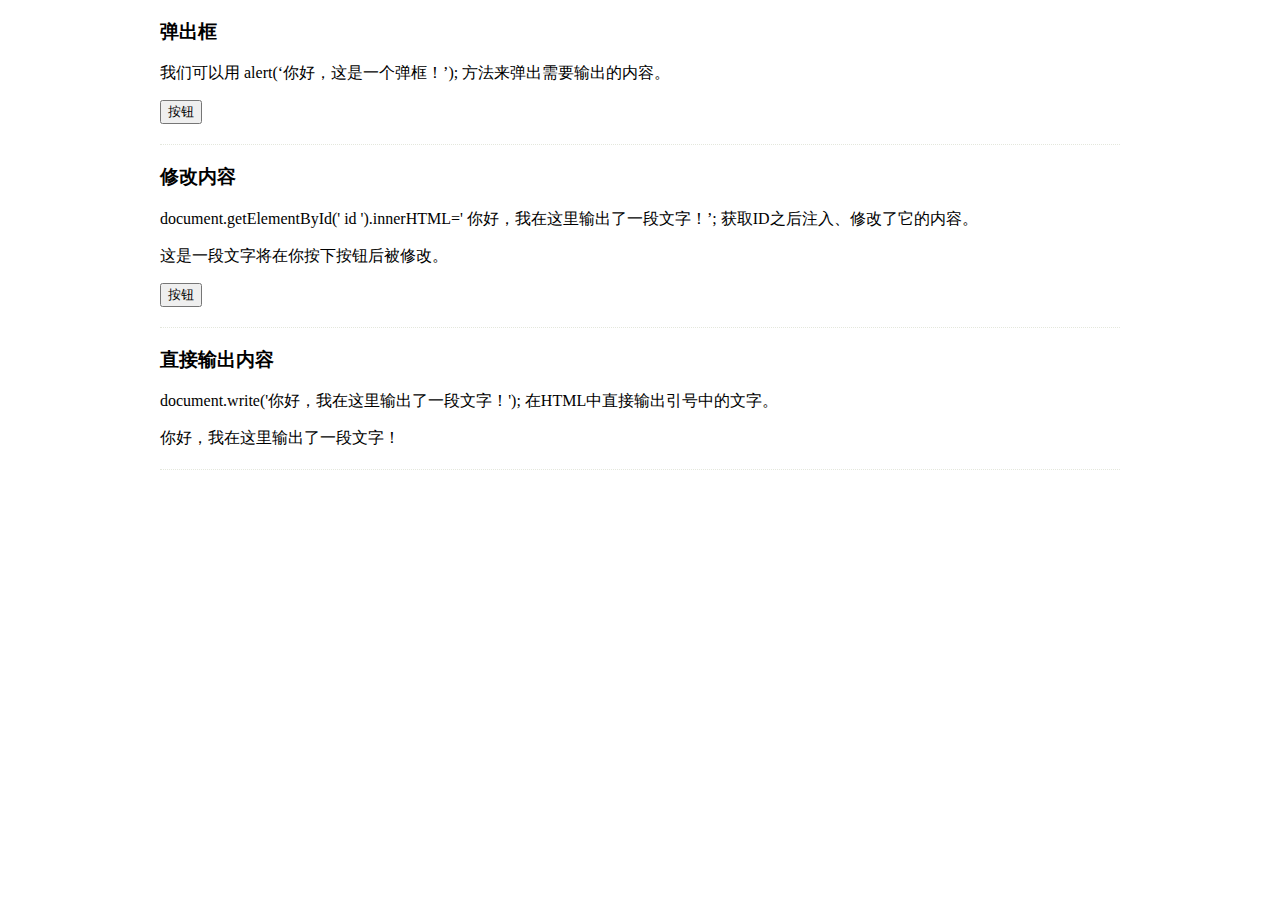
<file: 1-1 JavaScript 基础使用/index.html>
<!DOCTYPE html>
<html lang="en">

<head>
    <meta charset="UTF-8">
    <title>Document</title>
    <link rel="stylesheet" href="style.css">
    <!--加载外部js文件-->
    <script src="demo.js"></script>
</head>

<body>
    <div class="content">
        <h3>弹出框</h3>
        <p>我们可以用 alert(‘你好，这是一个弹框！’); 方法来弹出需要输出的内容。</p>
        <!--按钮触发动作-->
        <button onclick="myFunction_1()">按钮</button>
    </div>
    <div class="content">
        <h3>修改内容</h3>
        <p>document.getElementById(' id ').innerHTML=' 你好，我在这里输出了一段文字！’; 获取ID之后注入、修改了它的内容。</p>
        <p id="demo">这是一段文字将在你按下按钮后被修改。</p>
        <button onclick="myFunction_2()">按钮</button>
    </div>
    <div class="content">
        <h3>直接输出内容</h3>
        <p>document.write('你好，我在这里输出了一段文字！'); 在HTML中直接输出引号中的文字。</p>
        <script>
            //直接输出内容。
            document.write('你好，我在这里输出了一段文字！');

        </script>
    </div>
</body>

</html>
</file>
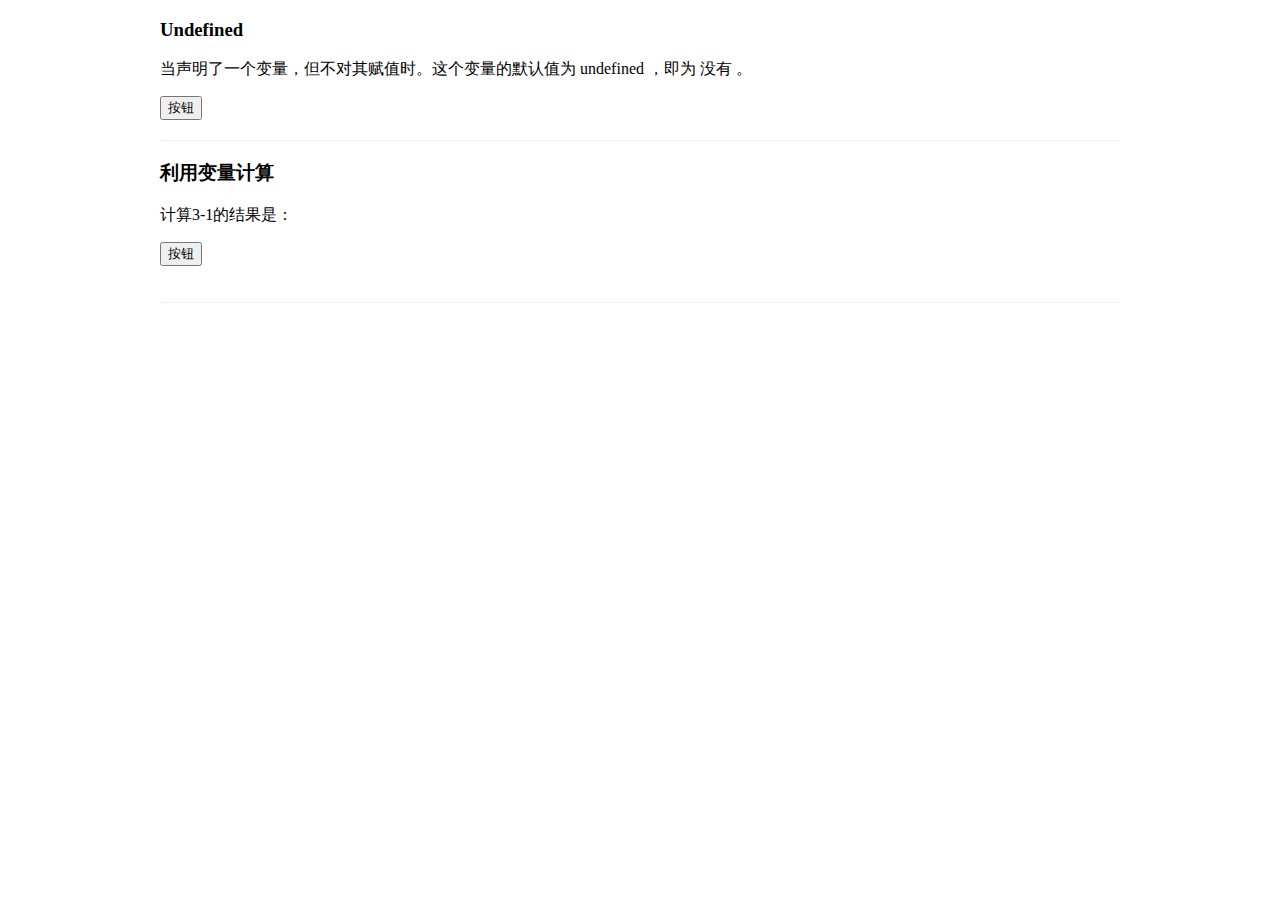
<file: 1-2 JavaScript 变量和数据类型/index.html>
<!DOCTYPE html>
<html lang="en">

<head>
    <meta charset="UTF-8">
    <title>Document</title>
    <link rel="stylesheet" href="../style.css">
    <!--加载外部js文件-->
    <script src="demo.js"></script>
</head>

<body>
    <div class="content">
        <h3>Undefined</h3>
        <p>当声明了一个变量，但不对其赋值时。这个变量的默认值为 undefined ，即为 没有 。</p>
        <!--按钮触发动作-->
        <button onclick="myFunction()">按钮</button>
    </div>
    <div class="content">
        <h3>利用变量计算</h3>
        <p>计算3-1的结果是：</p>
        <button onclick="myFunction_2()">按钮</button>
        <p id="ans"></p>
    </div>
</body>

</html>
</file>
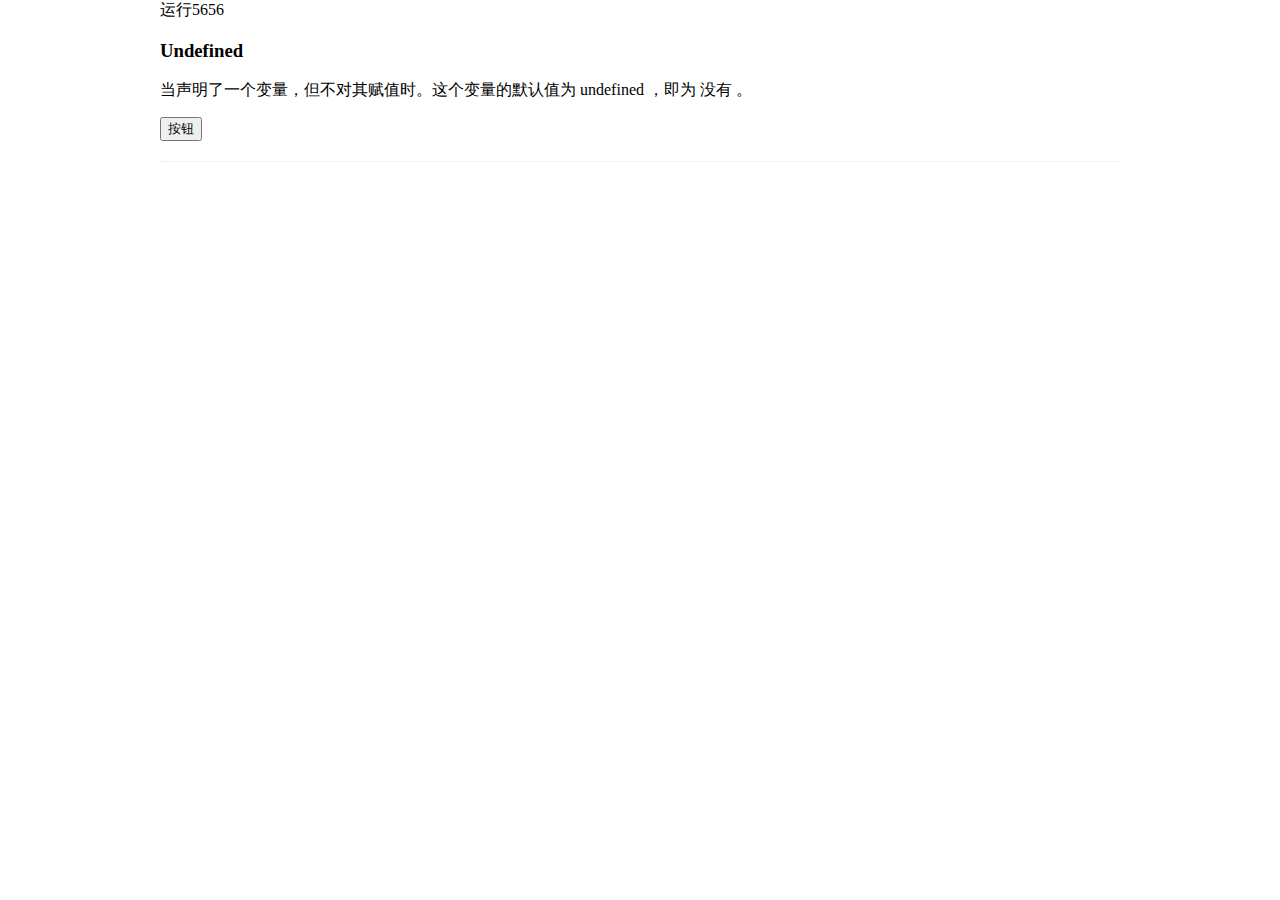
<file: 1-3 JavaScript 的对象和数组/index.html>
<!DOCTYPE html>
<html lang="en">

<head>
    <meta charset="UTF-8">
    <title>Document</title>
    <link rel="stylesheet" href="../style.css">
    <!--加载外部js文件-->
    <script src="demo.js"></script>
</head>

<body>
    <div class="content">
        <h3>Undefined</h3>
        <p>当声明了一个变量，但不对其赋值时。这个变量的默认值为 undefined ，即为 没有 。</p>
        <!--按钮触发动作-->
        <button onclick="myFunction()">按钮</button>
    </div>
</body>

</html>
</file>
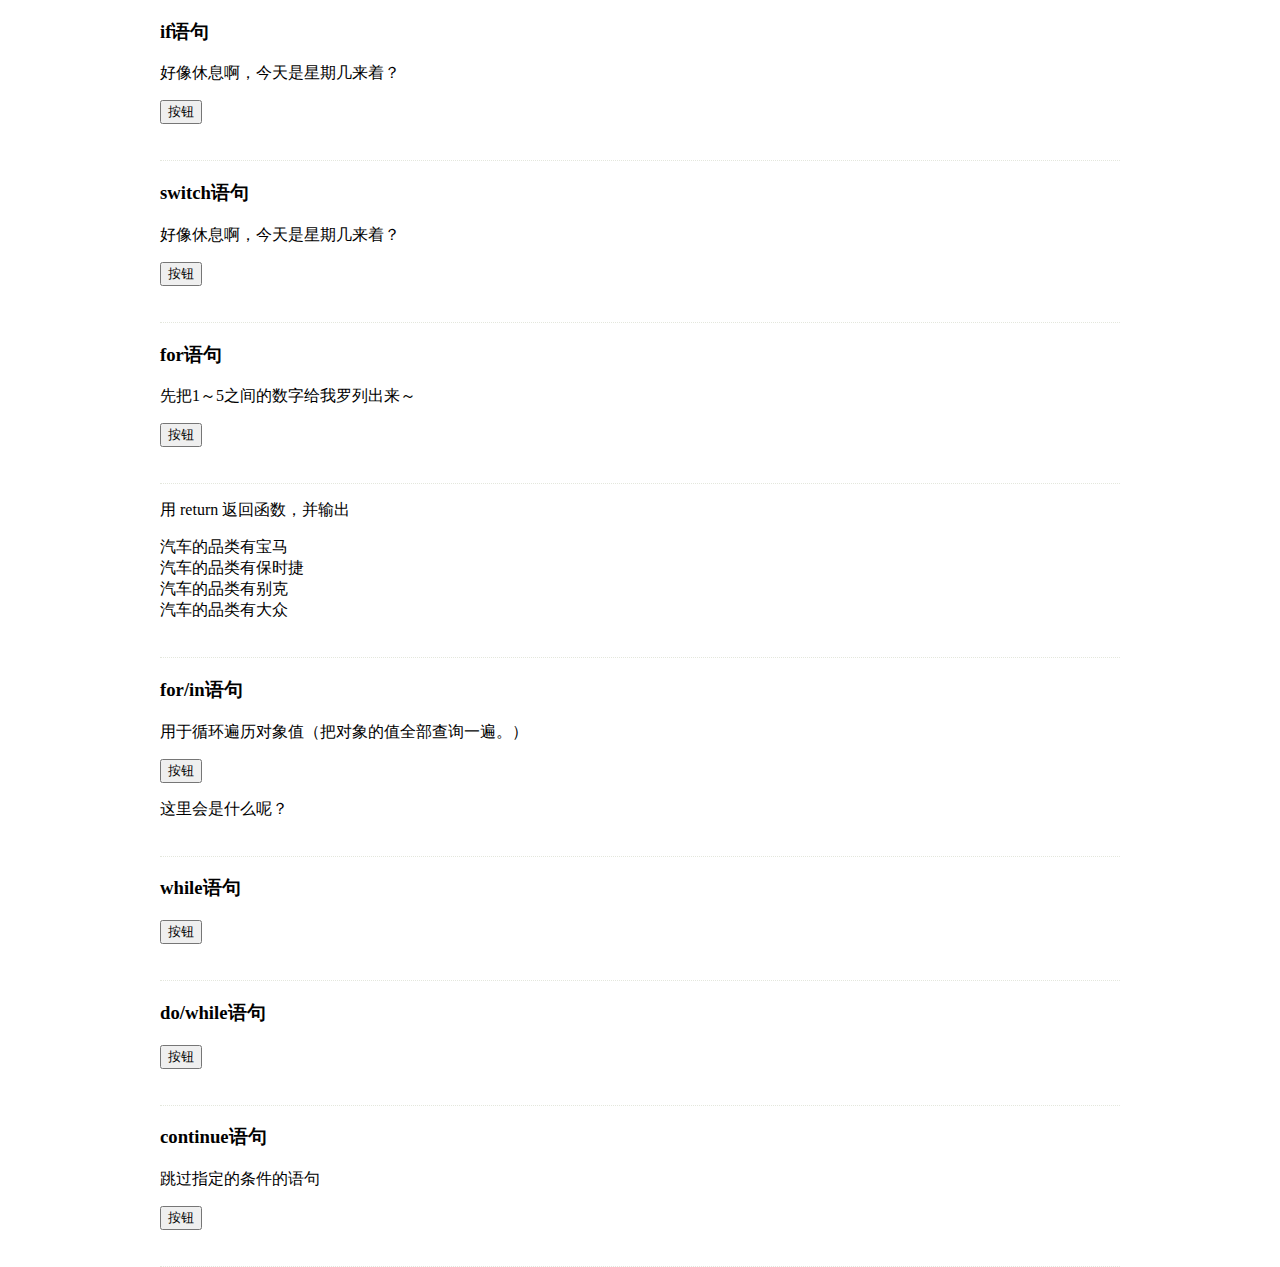
<file: 1-4 JavaScript 的语句/index.html>
<!DOCTYPE html>
<html lang="en">

<head>
    <meta charset="UTF-8">
    <title>Document</title>
    <link rel="stylesheet" href="../style.css">
    <!--加载外部js文件-->
    <script src="demo.js"></script>
</head>

<body>
    <div class="content">
        <h3>if语句</h3>
        <p>好像休息啊，今天是星期几来着？</p>
        <!--按钮触发动作-->
        <button onclick="myFunction()">按钮</button>
        <p id="demo"></p>
    </div>
    <div class="content">
        <h3>switch语句</h3>
        <p>好像休息啊，今天是星期几来着？</p>
        <!--按钮触发动作-->
        <button onclick="myFunction_2()">按钮</button>
        <p id="demo_2"></p>
    </div>
    <div class="content">
        <h3>for语句</h3>
        <p>先把1～5之间的数字给我罗列出来～</p>
        <!--按钮触发动作-->
        <button onclick="myFunction_3()">按钮</button>
        <p id="demo_3"></p>
    </div>
    <div class="content">
        <p>用 return 返回函数，并输出</p>
        <p id="demo_4"></p>
        <script>
            //由于直接输出而没有用触发器，脚本必须在ID后面，否则脚本没有读到ID所在位置，就无法把内容传递到ID中
            function myFunction_4() {
                var cars = ['宝马', '保时捷', '别克', '大众'],
                    i = 0,
                    l = cars.length,
                    y = '';
                //for的几个参数可以不放在里面，第一个初始值可以在外面定义变量，第二个范围可以在循环内并加上break跳出循环，第三个循环体液可以放在循环内
                for (;;) {
                    y = y + '汽车的品类有' + cars[i] + '<br>';
                    i++;
                    if (i == l) break;
                }
                //return 用于把值返回给函数，使得函数成为一个值，这样可以在后面直接调用函数来获得这个值
                return y;
            }
            //直接输出函数来传递这个值
            document.getElementById('demo_4').innerHTML = myFunction_4();

        </script>
    </div>
    <div class="content">
        <h3>for/in语句</h3>
        <p>用于循环遍历对象值（把对象的值全部查询一遍。）</p>
        <button onclick="myFunction_5()">按钮</button>
        <p id="demo_5">这里会是什么呢？</p>
    </div>
    <div class="content">
        <h3>while语句</h3>
        <button onclick="myFunction_6()">按钮</button>
        <p id="demo_6"></p>
    </div>
    <div class="content">
        <h3>do/while语句</h3>
        <button onclick='myFunction_7()'>按钮</button>
        <p id="demo_7"></p>
    </div>
    <div class="content">
        <h3>continue语句</h3>
        <p>跳过指定的条件的语句</p>
        <button onclick="myFunction_8()">按钮</button>
        <p id="demo_8"></p>
    </div>
</body>

</html>
</file>
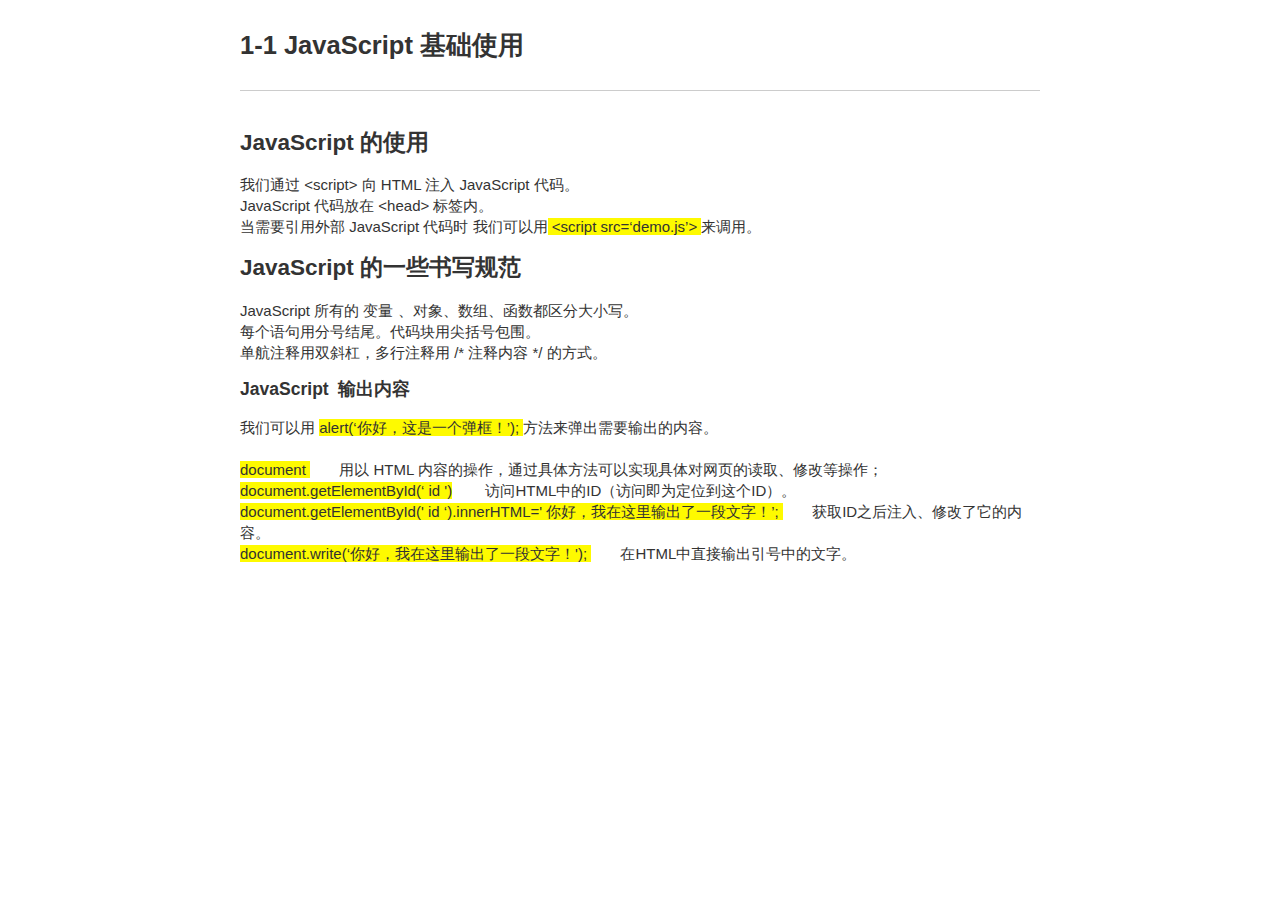
<file: 1-1 JavaScript 基础使用/1-1 JavaScript 基础使用.html>
<!DOCTYPE html>
<html>
<head>
  <meta charset="utf-8">
  <meta http-equiv="X-UA-Compatible" content="IE=edge">
  <!-- common.css -->
  <style>* {-webkit-tap-highlight-color: rgba(0,0,0,0);}html {-webkit-text-size-adjust: none;}body {font-family: Arial, Helvetica, sans-serif;margin: 0;color: #333;word-wrap: break-word;}h1, h2, h3, h4, h5, h6 {line-height: 1.1;}img {max-width: 100% !important;}blockquote {margin: 0;padding: 0 15px;color: #777;border-left: 4px solid #ddd;}hr {background-color: #ddd;border: 0;height: 1px;margin: 15px 0;}code {font-family: Menlo, Consolas, 'Ubuntu Mono', Monaco, 'source-code-pro', monospace;line-height: 1.4;margin: 0;padding: 0.2em 0;font-size: 85%;background-color: rgba(0,0,0,0.04);border-radius: 3px;}pre {margin: 0;}pre > code {margin: 0;padding: 0;font-size: 100%;word-break: normal;background: transparent;border: 0;}ol {list-style-type: decimal;}ol ol, ul ol {list-style-type: lower-latin;}ol ol ol, ul ol ol, ul ul ol, ol ul ol {list-style-type: lower-roman;}table {border-spacing: 0;border-collapse: collapse;margin-top: 0;margin-bottom: 16px;}table th {font-weight: bold;}table th, table td {padding: 6px 13px;border: 1px solid #ddd;}table tr {border-top: 1px solid #ccc;}table tr:nth-child(even) {background-color: #f8f8f8;}input[type="checkbox"] {cursor: default;margin-right: 0.5em;font-size: 13px;}.task-list-item {list-style-type: none;}.task-list-item+.task-list-item {margin-top: 3px;}.task-list-item input {float: left;margin: 0.3em 1em 0.25em -1.6em;vertical-align: middle;}#tag-field {margin: 8px 2px 10px;}#tag-field .tag {display: inline-block;background: #cadff3;border-radius: 4px;padding: 1px 8px;color: black;font-size: 12px;margin-right: 10px;line-height: 1.4;}</style>
  <!-- ace-static.css -->
  <style>.ace_static_highlight {white-space: pre-wrap;}.ace_static_highlight .ace_gutter {width: 2em;text-align: right;padding: 0 3px 0 0;margin-right: 3px;}.ace_static_highlight.ace_show_gutter .ace_line {padding-left: 2.6em;}.ace_static_highlight .ace_line {position: relative;}.ace_static_highlight .ace_gutter-cell {-moz-user-select: -moz-none;-khtml-user-select: none;-webkit-user-select: none;user-select: none;top: 0;bottom: 0;left: 0;position: absolute;}.ace_static_highlight .ace_gutter-cell:before {content: counter(ace_line, decimal);counter-increment: ace_line;}.ace_static_highlight {counter-reset: ace_line;}</style>
  <style>.ace-chrome .ace_gutter {background: #ebebeb;color: #333;overflow : hidden;}.ace-chrome .ace_print-margin {width: 1px;background: #e8e8e8;}.ace-chrome {background-color: #FFFFFF;color: black;}.ace-chrome .ace_cursor {color: black;}.ace-chrome .ace_invisible {color: rgb(191, 191, 191);}.ace-chrome .ace_constant.ace_buildin {color: rgb(88, 72, 246);}.ace-chrome .ace_constant.ace_language {color: rgb(88, 92, 246);}.ace-chrome .ace_constant.ace_library {color: rgb(6, 150, 14);}.ace-chrome .ace_invalid {background-color: rgb(153, 0, 0);color: white;}.ace-chrome .ace_fold {}.ace-chrome .ace_support.ace_function {color: rgb(60, 76, 114);}.ace-chrome .ace_support.ace_constant {color: rgb(6, 150, 14);}.ace-chrome .ace_support.ace_type,.ace-chrome .ace_support.ace_class.ace-chrome .ace_support.ace_other {color: rgb(109, 121, 222);}.ace-chrome .ace_variable.ace_parameter {font-style:italic;color:#FD971F;}.ace-chrome .ace_keyword.ace_operator {color: rgb(104, 118, 135);}.ace-chrome .ace_comment {color: #236e24;}.ace-chrome .ace_comment.ace_doc {color: #236e24;}.ace-chrome .ace_comment.ace_doc.ace_tag {color: #236e24;}.ace-chrome .ace_constant.ace_numeric {color: rgb(0, 0, 205);}.ace-chrome .ace_variable {color: rgb(49, 132, 149);}.ace-chrome .ace_xml-pe {color: rgb(104, 104, 91);}.ace-chrome .ace_entity.ace_name.ace_function {color: #0000A2;}.ace-chrome .ace_heading {color: rgb(12, 7, 255);}.ace-chrome .ace_list {color:rgb(185, 6, 144);}.ace-chrome .ace_marker-layer .ace_selection {background: rgb(181, 213, 255);}.ace-chrome .ace_marker-layer .ace_step {background: rgb(252, 255, 0);}.ace-chrome .ace_marker-layer .ace_stack {background: rgb(164, 229, 101);}.ace-chrome .ace_marker-layer .ace_bracket {margin: -1px 0 0 -1px;border: 1px solid rgb(192, 192, 192);}.ace-chrome .ace_marker-layer .ace_active-line {background: rgba(0, 0, 0, 0.07);}.ace-chrome .ace_gutter-active-line {background-color : #dcdcdc;}.ace-chrome .ace_marker-layer .ace_selected-word {background: rgb(250, 250, 255);border: 1px solid rgb(200, 200, 250);}.ace-chrome .ace_storage,.ace-chrome .ace_keyword,.ace-chrome .ace_meta.ace_tag {color: rgb(147, 15, 128);}.ace-chrome .ace_string.ace_regex {color: rgb(255, 0, 0)}.ace-chrome .ace_string {color: #1A1AA6;}.ace-chrome .ace_entity.ace_other.ace_attribute-name {color: #994409;}.ace-chrome .ace_indent-guide {background: url("[data-uri]") right repeat-y;}</style>
  <!-- export.css -->
  <style>
    body{margin:0 auto;max-width:800px;line-height:1.4}
    #nav{margin:5px 0 10px;font-size:15px}
    #titlearea{border-bottom:1px solid #ccc;font-size:17px;padding:10px 0;}
    #contentarea{font-size:15px;margin:16px 0}
    .cell{outline:0;min-height:20px;margin:5px 0;padding:5px 0;}
    .code-cell{font-family:Menlo,Consolas,'Ubuntu Mono',Monaco,'source-code-pro',monospace;font-size:12px;}
    .latex-cell{white-space:pre-wrap;}
  </style>
  <!-- User CSS -->
  <style> .text-cell {font-size: 15px;}.code-cell {font-size: 12px;}.markdown-cell {font-size: 15px;}.latex-cell {font-size: 15px;}</style>
</head>
<body>
  
  <div id="titlearea">
    <h2>1-1 JavaScript 基础使用</h2>
  </div>
  <div id="contentarea"><div class="cell text-cell"><h2>JavaScript 的使用</h2><div>我们通过 &lt;script&gt; 向 HTML 注入 JavaScript 代码。</div><div>JavaScript 代码放在 &lt;head&gt; 标签内。</div><div>当需要引用外部 JavaScript 代码时 我们可以用<font color="#323232" style="background-color: rgb(254, 250, 0);"> &lt;script src=‘demo.js’&gt; </font>来调用。</div><h2>JavaScript 的一些书写规范</h2><div>JavaScript 所有的 变量 、对象、数组、函数都区分大小写。</div><div>每个语句用分号结尾。代码块用尖括号包围。</div><div>单航注释用双斜杠，多行注释用 /* 注释内容 */ 的方式。</div><h3>JavaScript &nbsp;输出内容</h3><div>我们可以用 <font color="#323232" style="background-color: rgb(254, 250, 0);">alert(‘你好，这是一个弹框！’); </font>方法来弹出需要输出的内容。</div><div><br></div><div><font color="#323232" style="background-color: rgb(254, 250, 0);">document </font>&nbsp; &nbsp; &nbsp; &nbsp;用以 HTML 内容的操作，通过具体方法可以实现具体对网页的读取、修改等操作；</div><div><font color="#323232" style="background-color: rgb(254, 250, 0);">document.getElementById(‘ id ')</font> &nbsp; &nbsp; &nbsp; &nbsp;访问HTML中的ID（访问即为定位到这个ID）。</div><div><font color="#323232" style="background-color: rgb(254, 250, 0);">document.getElementById(' id ‘).innerHTML=' 你好，我在这里输出了一段文字！’;&nbsp;</font>&nbsp; &nbsp; &nbsp; &nbsp;获取ID之后注入、修改了它的内容。</div><div><font color="#323232" style="background-color: rgb(254, 250, 0);">document.write(‘你好，我在这里输出了一段文字！'); </font>&nbsp; &nbsp; &nbsp; &nbsp;在HTML中直接输出引号中的文字。</div></div><div class="cell text-cell"></div></div>
  <script></script>
</body>
</html>
</file>
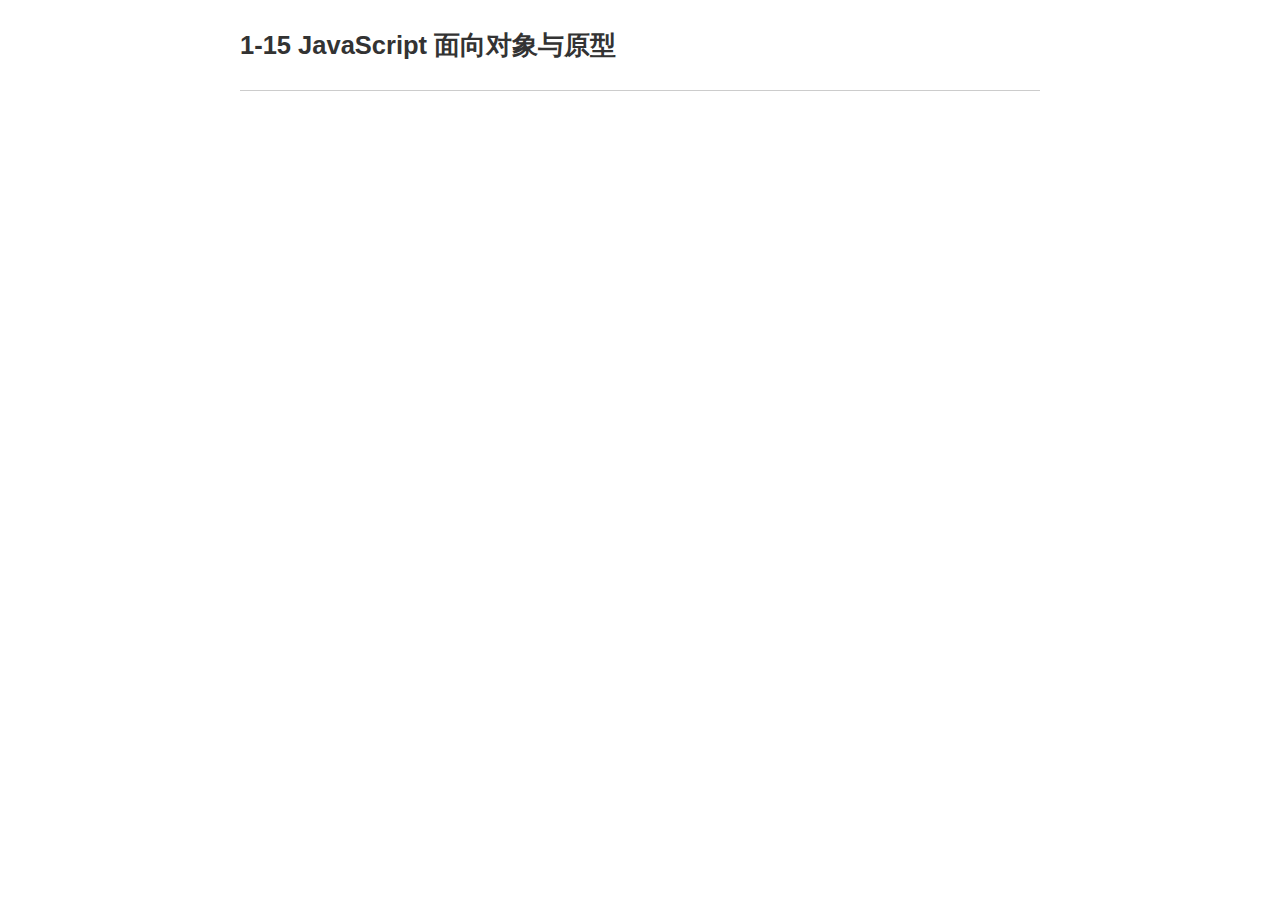
<file: 1-15 JavaScript 面向对象与原型/1-15 JavaScript 面向对象与原型.html>
<!DOCTYPE html>
<html>
<head>
  <meta charset="utf-8">
  <meta http-equiv="X-UA-Compatible" content="IE=edge">
  <!-- common.css -->
  <style>* {-webkit-tap-highlight-color: rgba(0,0,0,0);}html {-webkit-text-size-adjust: none;}body {font-family: Arial, Helvetica, sans-serif;margin: 0;color: #333;word-wrap: break-word;}h1, h2, h3, h4, h5, h6 {line-height: 1.1;}img {max-width: 100% !important;}blockquote {margin: 0;padding: 0 15px;color: #777;border-left: 4px solid #ddd;}hr {background-color: #ddd;border: 0;height: 1px;margin: 15px 0;}code {font-family: Menlo, Consolas, 'Ubuntu Mono', Monaco, 'source-code-pro', monospace;line-height: 1.4;margin: 0;padding: 0.2em 0;font-size: 85%;background-color: rgba(0,0,0,0.04);border-radius: 3px;}pre {margin: 0;}pre > code {margin: 0;padding: 0;font-size: 100%;word-break: normal;background: transparent;border: 0;}ol {list-style-type: decimal;}ol ol, ul ol {list-style-type: lower-latin;}ol ol ol, ul ol ol, ul ul ol, ol ul ol {list-style-type: lower-roman;}table {border-spacing: 0;border-collapse: collapse;margin-top: 0;margin-bottom: 16px;}table th {font-weight: bold;}table th, table td {padding: 6px 13px;border: 1px solid #ddd;}table tr {border-top: 1px solid #ccc;}table tr:nth-child(even) {background-color: #f8f8f8;}input[type="checkbox"] {cursor: default;margin-right: 0.5em;font-size: 13px;}.task-list-item {list-style-type: none;}.task-list-item+.task-list-item {margin-top: 3px;}.task-list-item input {float: left;margin: 0.3em 1em 0.25em -1.6em;vertical-align: middle;}#tag-field {margin: 8px 2px 10px;}#tag-field .tag {display: inline-block;background: #cadff3;border-radius: 4px;padding: 1px 8px;color: black;font-size: 12px;margin-right: 10px;line-height: 1.4;}</style>
  <!-- ace-static.css -->
  <style>.ace_static_highlight {white-space: pre-wrap;}.ace_static_highlight .ace_gutter {width: 2em;text-align: right;padding: 0 3px 0 0;margin-right: 3px;}.ace_static_highlight.ace_show_gutter .ace_line {padding-left: 2.6em;}.ace_static_highlight .ace_line {position: relative;}.ace_static_highlight .ace_gutter-cell {-moz-user-select: -moz-none;-khtml-user-select: none;-webkit-user-select: none;user-select: none;top: 0;bottom: 0;left: 0;position: absolute;}.ace_static_highlight .ace_gutter-cell:before {content: counter(ace_line, decimal);counter-increment: ace_line;}.ace_static_highlight {counter-reset: ace_line;}</style>
  <style>.ace-chrome .ace_gutter {background: #ebebeb;color: #333;overflow : hidden;}.ace-chrome .ace_print-margin {width: 1px;background: #e8e8e8;}.ace-chrome {background-color: #FFFFFF;color: black;}.ace-chrome .ace_cursor {color: black;}.ace-chrome .ace_invisible {color: rgb(191, 191, 191);}.ace-chrome .ace_constant.ace_buildin {color: rgb(88, 72, 246);}.ace-chrome .ace_constant.ace_language {color: rgb(88, 92, 246);}.ace-chrome .ace_constant.ace_library {color: rgb(6, 150, 14);}.ace-chrome .ace_invalid {background-color: rgb(153, 0, 0);color: white;}.ace-chrome .ace_fold {}.ace-chrome .ace_support.ace_function {color: rgb(60, 76, 114);}.ace-chrome .ace_support.ace_constant {color: rgb(6, 150, 14);}.ace-chrome .ace_support.ace_type,.ace-chrome .ace_support.ace_class.ace-chrome .ace_support.ace_other {color: rgb(109, 121, 222);}.ace-chrome .ace_variable.ace_parameter {font-style:italic;color:#FD971F;}.ace-chrome .ace_keyword.ace_operator {color: rgb(104, 118, 135);}.ace-chrome .ace_comment {color: #236e24;}.ace-chrome .ace_comment.ace_doc {color: #236e24;}.ace-chrome .ace_comment.ace_doc.ace_tag {color: #236e24;}.ace-chrome .ace_constant.ace_numeric {color: rgb(0, 0, 205);}.ace-chrome .ace_variable {color: rgb(49, 132, 149);}.ace-chrome .ace_xml-pe {color: rgb(104, 104, 91);}.ace-chrome .ace_entity.ace_name.ace_function {color: #0000A2;}.ace-chrome .ace_heading {color: rgb(12, 7, 255);}.ace-chrome .ace_list {color:rgb(185, 6, 144);}.ace-chrome .ace_marker-layer .ace_selection {background: rgb(181, 213, 255);}.ace-chrome .ace_marker-layer .ace_step {background: rgb(252, 255, 0);}.ace-chrome .ace_marker-layer .ace_stack {background: rgb(164, 229, 101);}.ace-chrome .ace_marker-layer .ace_bracket {margin: -1px 0 0 -1px;border: 1px solid rgb(192, 192, 192);}.ace-chrome .ace_marker-layer .ace_active-line {background: rgba(0, 0, 0, 0.07);}.ace-chrome .ace_gutter-active-line {background-color : #dcdcdc;}.ace-chrome .ace_marker-layer .ace_selected-word {background: rgb(250, 250, 255);border: 1px solid rgb(200, 200, 250);}.ace-chrome .ace_storage,.ace-chrome .ace_keyword,.ace-chrome .ace_meta.ace_tag {color: rgb(147, 15, 128);}.ace-chrome .ace_string.ace_regex {color: rgb(255, 0, 0)}.ace-chrome .ace_string {color: #1A1AA6;}.ace-chrome .ace_entity.ace_other.ace_attribute-name {color: #994409;}.ace-chrome .ace_indent-guide {background: url("[data-uri]") right repeat-y;}</style>
  <!-- export.css -->
  <style>
    body{margin:0 auto;max-width:800px;line-height:1.4}
    #nav{margin:5px 0 10px;font-size:15px}
    #titlearea{border-bottom:1px solid #ccc;font-size:17px;padding:10px 0;}
    #contentarea{font-size:15px;margin:16px 0}
    .cell{outline:0;min-height:20px;margin:5px 0;padding:5px 0;}
    .code-cell{font-family:Menlo,Consolas,'Ubuntu Mono',Monaco,'source-code-pro',monospace;font-size:12px;}
    .latex-cell{white-space:pre-wrap;}
  </style>
  <!-- User CSS -->
  <style> .text-cell {font-size: 15px;}.code-cell {font-size: 12px;}.markdown-cell {font-size: 15px;}.latex-cell {font-size: 15px;}</style>
</head>
<body>
  
  <div id="titlearea">
    <h2>1-15 JavaScript 面向对象与原型</h2>
  </div>
  <div id="contentarea"></div>
  <script></script>
</body>
</html>
</file>
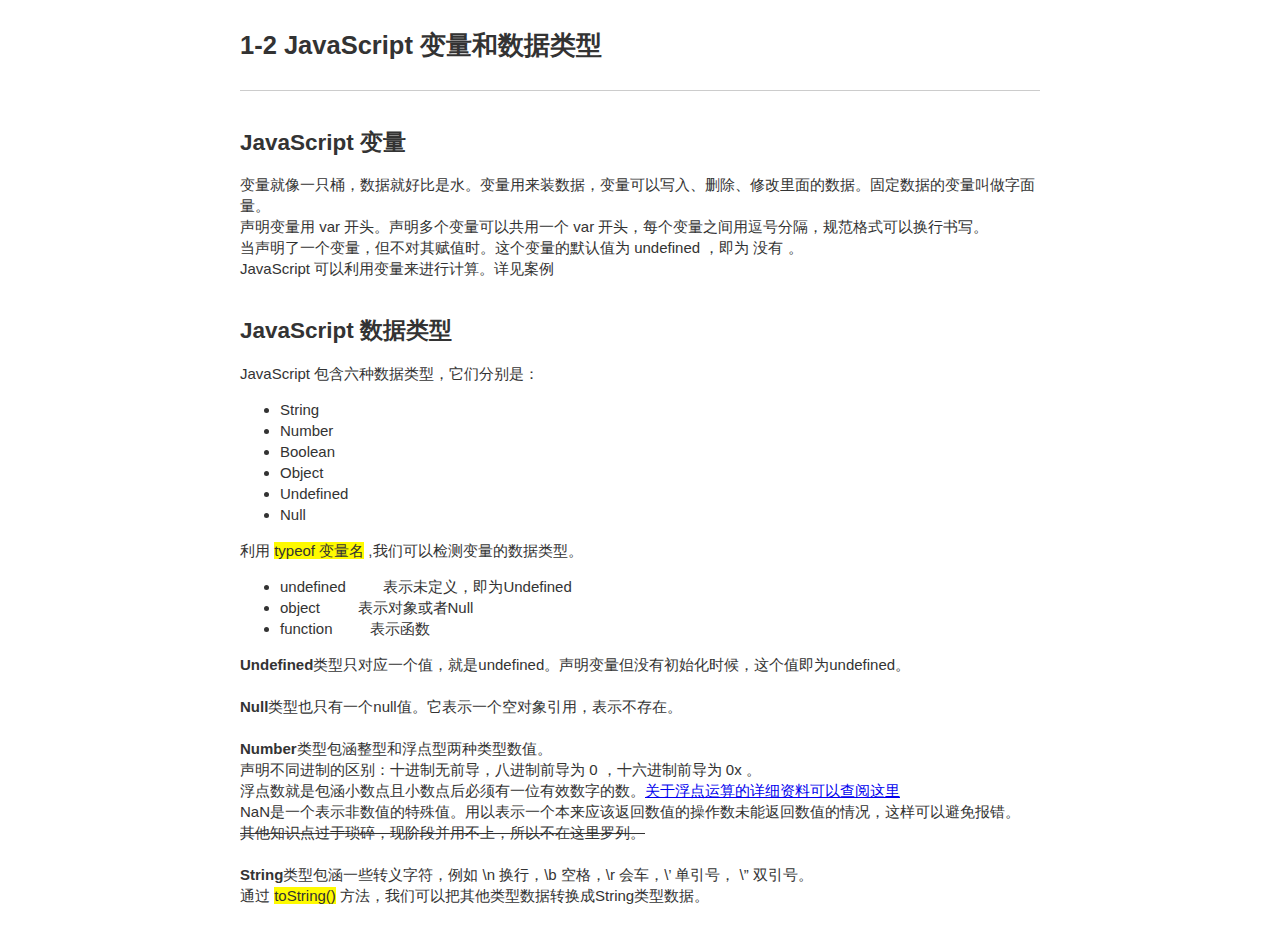
<file: 1-2 JavaScript 变量和数据类型/1-2 JavaScript 变量和数据类型.html>
<!DOCTYPE html>
<html>
<head>
  <meta charset="utf-8">
  <meta http-equiv="X-UA-Compatible" content="IE=edge">
  <!-- common.css -->
  <style>* {-webkit-tap-highlight-color: rgba(0,0,0,0);}html {-webkit-text-size-adjust: none;}body {font-family: Arial, Helvetica, sans-serif;margin: 0;color: #333;word-wrap: break-word;}h1, h2, h3, h4, h5, h6 {line-height: 1.1;}img {max-width: 100% !important;}blockquote {margin: 0;padding: 0 15px;color: #777;border-left: 4px solid #ddd;}hr {background-color: #ddd;border: 0;height: 1px;margin: 15px 0;}code {font-family: Menlo, Consolas, 'Ubuntu Mono', Monaco, 'source-code-pro', monospace;line-height: 1.4;margin: 0;padding: 0.2em 0;font-size: 85%;background-color: rgba(0,0,0,0.04);border-radius: 3px;}pre {margin: 0;}pre > code {margin: 0;padding: 0;font-size: 100%;word-break: normal;background: transparent;border: 0;}ol {list-style-type: decimal;}ol ol, ul ol {list-style-type: lower-latin;}ol ol ol, ul ol ol, ul ul ol, ol ul ol {list-style-type: lower-roman;}table {border-spacing: 0;border-collapse: collapse;margin-top: 0;margin-bottom: 16px;}table th {font-weight: bold;}table th, table td {padding: 6px 13px;border: 1px solid #ddd;}table tr {border-top: 1px solid #ccc;}table tr:nth-child(even) {background-color: #f8f8f8;}input[type="checkbox"] {cursor: default;margin-right: 0.5em;font-size: 13px;}.task-list-item {list-style-type: none;}.task-list-item+.task-list-item {margin-top: 3px;}.task-list-item input {float: left;margin: 0.3em 1em 0.25em -1.6em;vertical-align: middle;}#tag-field {margin: 8px 2px 10px;}#tag-field .tag {display: inline-block;background: #cadff3;border-radius: 4px;padding: 1px 8px;color: black;font-size: 12px;margin-right: 10px;line-height: 1.4;}</style>
  <!-- ace-static.css -->
  <style>.ace_static_highlight {white-space: pre-wrap;}.ace_static_highlight .ace_gutter {width: 2em;text-align: right;padding: 0 3px 0 0;margin-right: 3px;}.ace_static_highlight.ace_show_gutter .ace_line {padding-left: 2.6em;}.ace_static_highlight .ace_line {position: relative;}.ace_static_highlight .ace_gutter-cell {-moz-user-select: -moz-none;-khtml-user-select: none;-webkit-user-select: none;user-select: none;top: 0;bottom: 0;left: 0;position: absolute;}.ace_static_highlight .ace_gutter-cell:before {content: counter(ace_line, decimal);counter-increment: ace_line;}.ace_static_highlight {counter-reset: ace_line;}</style>
  <style>.ace-chrome .ace_gutter {background: #ebebeb;color: #333;overflow : hidden;}.ace-chrome .ace_print-margin {width: 1px;background: #e8e8e8;}.ace-chrome {background-color: #FFFFFF;color: black;}.ace-chrome .ace_cursor {color: black;}.ace-chrome .ace_invisible {color: rgb(191, 191, 191);}.ace-chrome .ace_constant.ace_buildin {color: rgb(88, 72, 246);}.ace-chrome .ace_constant.ace_language {color: rgb(88, 92, 246);}.ace-chrome .ace_constant.ace_library {color: rgb(6, 150, 14);}.ace-chrome .ace_invalid {background-color: rgb(153, 0, 0);color: white;}.ace-chrome .ace_fold {}.ace-chrome .ace_support.ace_function {color: rgb(60, 76, 114);}.ace-chrome .ace_support.ace_constant {color: rgb(6, 150, 14);}.ace-chrome .ace_support.ace_type,.ace-chrome .ace_support.ace_class.ace-chrome .ace_support.ace_other {color: rgb(109, 121, 222);}.ace-chrome .ace_variable.ace_parameter {font-style:italic;color:#FD971F;}.ace-chrome .ace_keyword.ace_operator {color: rgb(104, 118, 135);}.ace-chrome .ace_comment {color: #236e24;}.ace-chrome .ace_comment.ace_doc {color: #236e24;}.ace-chrome .ace_comment.ace_doc.ace_tag {color: #236e24;}.ace-chrome .ace_constant.ace_numeric {color: rgb(0, 0, 205);}.ace-chrome .ace_variable {color: rgb(49, 132, 149);}.ace-chrome .ace_xml-pe {color: rgb(104, 104, 91);}.ace-chrome .ace_entity.ace_name.ace_function {color: #0000A2;}.ace-chrome .ace_heading {color: rgb(12, 7, 255);}.ace-chrome .ace_list {color:rgb(185, 6, 144);}.ace-chrome .ace_marker-layer .ace_selection {background: rgb(181, 213, 255);}.ace-chrome .ace_marker-layer .ace_step {background: rgb(252, 255, 0);}.ace-chrome .ace_marker-layer .ace_stack {background: rgb(164, 229, 101);}.ace-chrome .ace_marker-layer .ace_bracket {margin: -1px 0 0 -1px;border: 1px solid rgb(192, 192, 192);}.ace-chrome .ace_marker-layer .ace_active-line {background: rgba(0, 0, 0, 0.07);}.ace-chrome .ace_gutter-active-line {background-color : #dcdcdc;}.ace-chrome .ace_marker-layer .ace_selected-word {background: rgb(250, 250, 255);border: 1px solid rgb(200, 200, 250);}.ace-chrome .ace_storage,.ace-chrome .ace_keyword,.ace-chrome .ace_meta.ace_tag {color: rgb(147, 15, 128);}.ace-chrome .ace_string.ace_regex {color: rgb(255, 0, 0)}.ace-chrome .ace_string {color: #1A1AA6;}.ace-chrome .ace_entity.ace_other.ace_attribute-name {color: #994409;}.ace-chrome .ace_indent-guide {background: url("[data-uri]") right repeat-y;}</style>
  <!-- export.css -->
  <style>
    body{margin:0 auto;max-width:800px;line-height:1.4}
    #nav{margin:5px 0 10px;font-size:15px}
    #titlearea{border-bottom:1px solid #ccc;font-size:17px;padding:10px 0;}
    #contentarea{font-size:15px;margin:16px 0}
    .cell{outline:0;min-height:20px;margin:5px 0;padding:5px 0;}
    .code-cell{font-family:Menlo,Consolas,'Ubuntu Mono',Monaco,'source-code-pro',monospace;font-size:12px;}
    .latex-cell{white-space:pre-wrap;}
  </style>
  <!-- User CSS -->
  <style> .text-cell {font-size: 15px;}.code-cell {font-size: 12px;}.markdown-cell {font-size: 15px;}.latex-cell {font-size: 15px;}</style>
</head>
<body>
  
  <div id="titlearea">
    <h2>1-2 JavaScript 变量和数据类型</h2>
  </div>
  <div id="contentarea"><div class="cell text-cell"><h2>JavaScript 变量</h2><div>变量就像一只桶，数据就好比是水。变量用来装数据，变量可以写入、删除、修改里面的数据。固定数据的变量叫做字面量。</div><div>声明变量用 var 开头。声明多个变量可以共用一个 var 开头，每个变量之间用逗号分隔，规范格式可以换行书写。</div><div>当声明了一个变量，但不对其赋值时。这个变量的默认值为 undefined ，即为 没有 。</div><div>JavaScript 可以利用变量来进行计算。详见案例</div><div><br></div><h2>JavaScript 数据类型</h2><div>JavaScript 包含六种数据类型，它们分别是：</div><div><ul><li>String<br></li><li>Number<br></li><li>Boolean<br></li><li>Object<br></li><li>Undefined<br></li><li>Null</li></ul></div><div>利用 <font color="#323232" style="background-color: rgb(254, 250, 0);">typeof 变量名</font>&nbsp;,我们可以检测变量的数据类型。</div><div><ul><li>undefined &nbsp; &nbsp; &nbsp; &nbsp; 表示未定义，即为Undefined<br></li><li>object &nbsp; &nbsp; &nbsp; &nbsp; 表示对象或者Null<br></li><li>function &nbsp; &nbsp; &nbsp; &nbsp; 表示函数<br></li></ul><div><b>Undefined</b>类型只对应一个值，就是undefined。声明变量但没有初始化时候，这个值即为undefined。</div></div><div><br></div><div><b>Null</b>类型也只有一个null值。它表示一个空对象引用，表示不存在。</div><div><br></div><div><b>Number</b>类型包涵整型和浮点型两种类型数值。</div><div>声明不同进制的区别：十进制无前导，八进制前导为 0 ，十六进制前导为 0x 。</div><div>浮点数就是包涵小数点且小数点后必须有一位有效数字的数。<a href="http://yanhaijing.com/javascript/2014/03/14/what-every-javascript-developer-should-know-about-floating-points/">关于浮点运算的详细资料可以查阅这里</a></div><div>NaN是一个表示非数值的特殊值。用以表示一个本来应该返回数值的操作数未能返回数值的情况，这样可以避免报错。</div><div><strike>其他知识点过于琐碎，现阶段并用不上，所以不在这里罗列。</strike></div><div><strike><br></strike></div><div><b>String</b>类型包涵一些转义字符，例如 \n 换行，\b 空格，\r 会车，\’ 单引号， \” 双引号。</div><div>通过 <font color="#323232" style="background-color: rgb(254, 250, 0);">toString()</font> 方法，我们可以把其他类型数据转换成String类型数据。</div></div></div>
  <script></script>
</body>
</html>
</file>
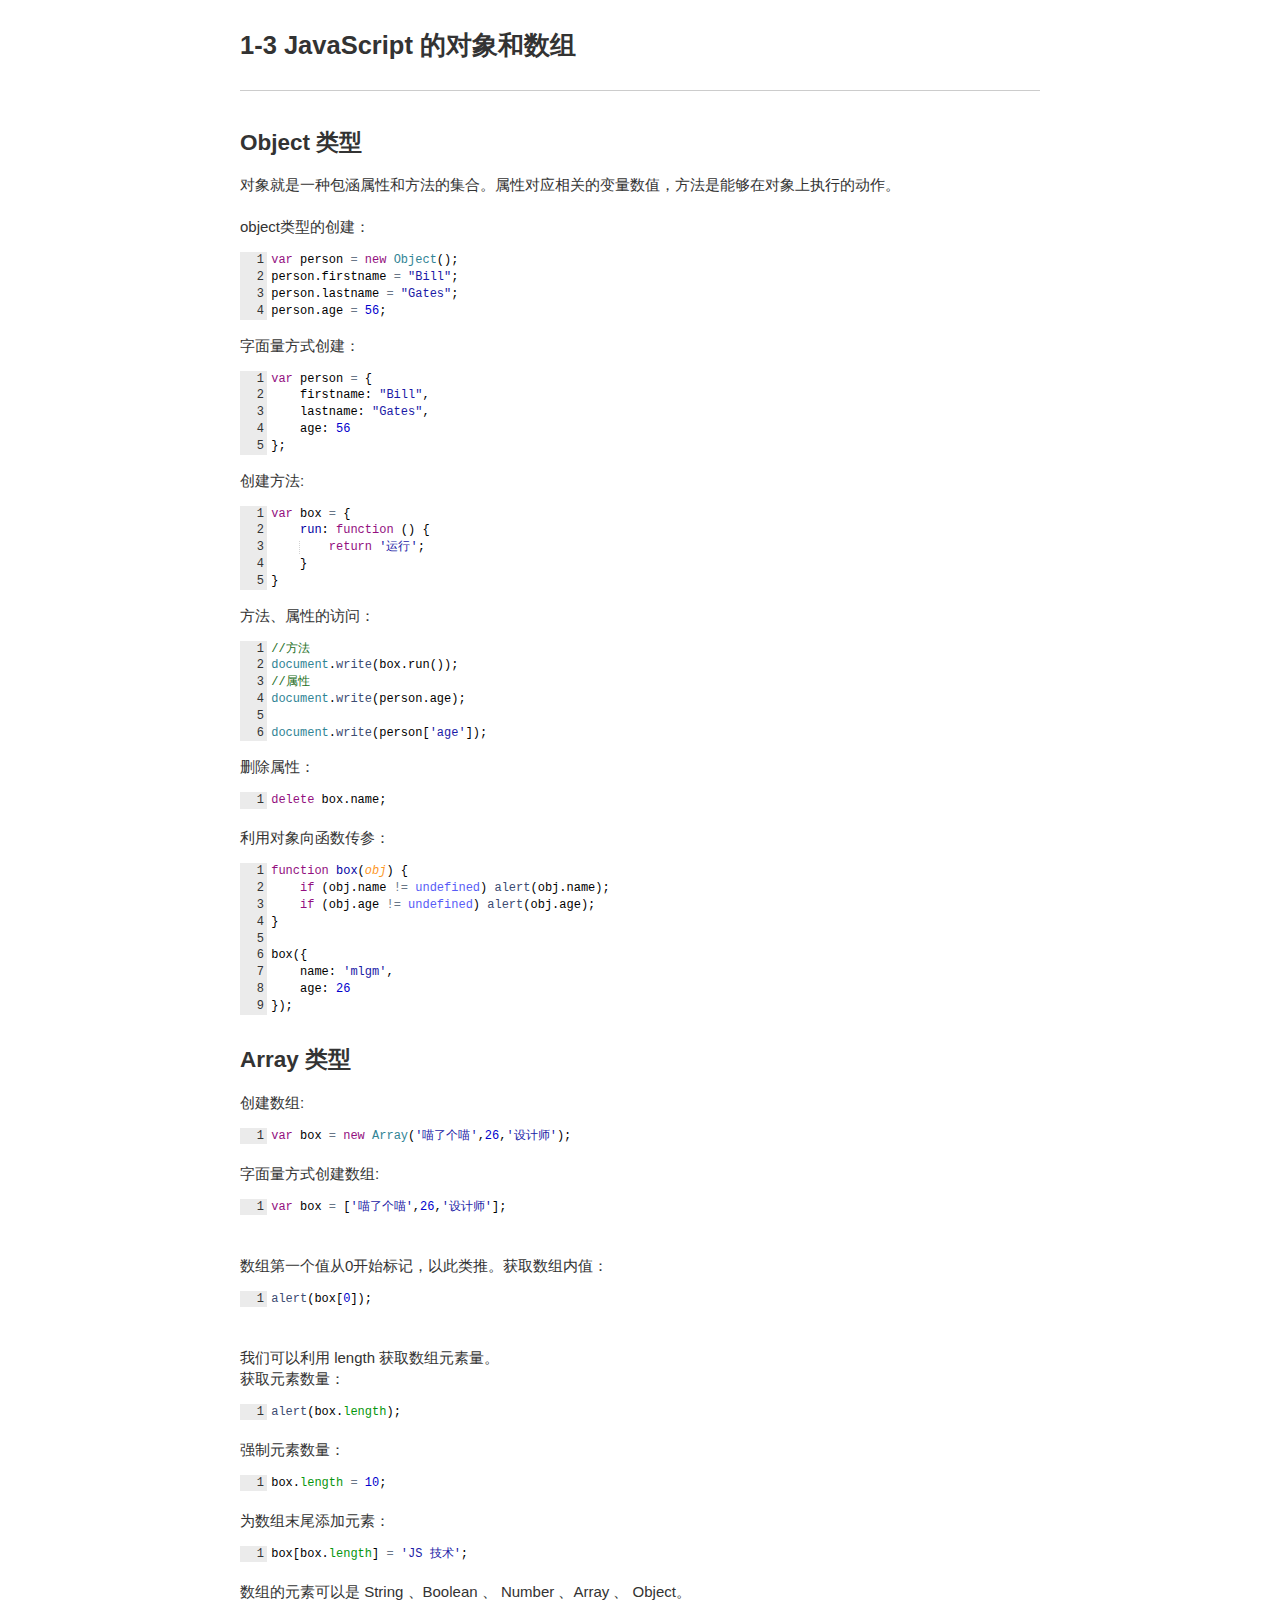
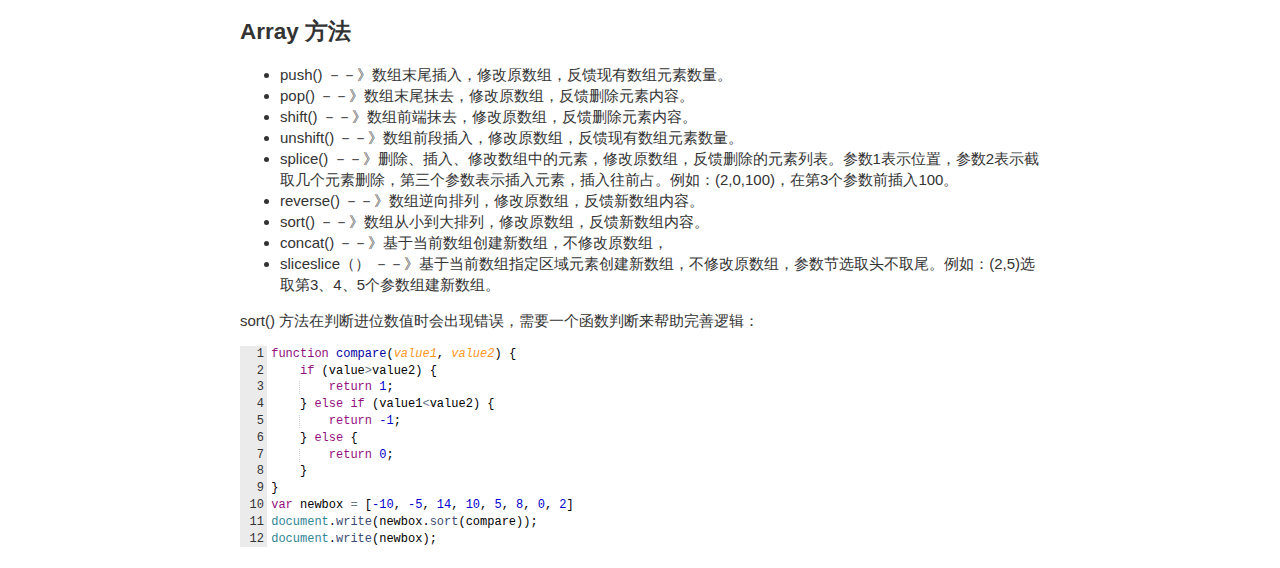
<file: 1-3 JavaScript 的对象和数组/1-3 JavaScript 的对象和数组.html>
<!DOCTYPE html>
<html>
<head>
  <meta charset="utf-8">
  <meta http-equiv="X-UA-Compatible" content="IE=edge">
  <!-- common.css -->
  <style>* {-webkit-tap-highlight-color: rgba(0,0,0,0);}html {-webkit-text-size-adjust: none;}body {font-family: Arial, Helvetica, sans-serif;margin: 0;color: #333;word-wrap: break-word;}h1, h2, h3, h4, h5, h6 {line-height: 1.1;}img {max-width: 100% !important;}blockquote {margin: 0;padding: 0 15px;color: #777;border-left: 4px solid #ddd;}hr {background-color: #ddd;border: 0;height: 1px;margin: 15px 0;}code {font-family: Menlo, Consolas, 'Ubuntu Mono', Monaco, 'source-code-pro', monospace;line-height: 1.4;margin: 0;padding: 0.2em 0;font-size: 85%;background-color: rgba(0,0,0,0.04);border-radius: 3px;}pre {margin: 0;}pre > code {margin: 0;padding: 0;font-size: 100%;word-break: normal;background: transparent;border: 0;}ol {list-style-type: decimal;}ol ol, ul ol {list-style-type: lower-latin;}ol ol ol, ul ol ol, ul ul ol, ol ul ol {list-style-type: lower-roman;}table {border-spacing: 0;border-collapse: collapse;margin-top: 0;margin-bottom: 16px;}table th {font-weight: bold;}table th, table td {padding: 6px 13px;border: 1px solid #ddd;}table tr {border-top: 1px solid #ccc;}table tr:nth-child(even) {background-color: #f8f8f8;}input[type="checkbox"] {cursor: default;margin-right: 0.5em;font-size: 13px;}.task-list-item {list-style-type: none;}.task-list-item+.task-list-item {margin-top: 3px;}.task-list-item input {float: left;margin: 0.3em 1em 0.25em -1.6em;vertical-align: middle;}#tag-field {margin: 8px 2px 10px;}#tag-field .tag {display: inline-block;background: #cadff3;border-radius: 4px;padding: 1px 8px;color: black;font-size: 12px;margin-right: 10px;line-height: 1.4;}</style>
  <!-- ace-static.css -->
  <style>.ace_static_highlight {white-space: pre-wrap;}.ace_static_highlight .ace_gutter {width: 2em;text-align: right;padding: 0 3px 0 0;margin-right: 3px;}.ace_static_highlight.ace_show_gutter .ace_line {padding-left: 2.6em;}.ace_static_highlight .ace_line {position: relative;}.ace_static_highlight .ace_gutter-cell {-moz-user-select: -moz-none;-khtml-user-select: none;-webkit-user-select: none;user-select: none;top: 0;bottom: 0;left: 0;position: absolute;}.ace_static_highlight .ace_gutter-cell:before {content: counter(ace_line, decimal);counter-increment: ace_line;}.ace_static_highlight {counter-reset: ace_line;}</style>
  <style>.ace-chrome .ace_gutter {background: #ebebeb;color: #333;overflow : hidden;}.ace-chrome .ace_print-margin {width: 1px;background: #e8e8e8;}.ace-chrome {background-color: #FFFFFF;color: black;}.ace-chrome .ace_cursor {color: black;}.ace-chrome .ace_invisible {color: rgb(191, 191, 191);}.ace-chrome .ace_constant.ace_buildin {color: rgb(88, 72, 246);}.ace-chrome .ace_constant.ace_language {color: rgb(88, 92, 246);}.ace-chrome .ace_constant.ace_library {color: rgb(6, 150, 14);}.ace-chrome .ace_invalid {background-color: rgb(153, 0, 0);color: white;}.ace-chrome .ace_fold {}.ace-chrome .ace_support.ace_function {color: rgb(60, 76, 114);}.ace-chrome .ace_support.ace_constant {color: rgb(6, 150, 14);}.ace-chrome .ace_support.ace_type,.ace-chrome .ace_support.ace_class.ace-chrome .ace_support.ace_other {color: rgb(109, 121, 222);}.ace-chrome .ace_variable.ace_parameter {font-style:italic;color:#FD971F;}.ace-chrome .ace_keyword.ace_operator {color: rgb(104, 118, 135);}.ace-chrome .ace_comment {color: #236e24;}.ace-chrome .ace_comment.ace_doc {color: #236e24;}.ace-chrome .ace_comment.ace_doc.ace_tag {color: #236e24;}.ace-chrome .ace_constant.ace_numeric {color: rgb(0, 0, 205);}.ace-chrome .ace_variable {color: rgb(49, 132, 149);}.ace-chrome .ace_xml-pe {color: rgb(104, 104, 91);}.ace-chrome .ace_entity.ace_name.ace_function {color: #0000A2;}.ace-chrome .ace_heading {color: rgb(12, 7, 255);}.ace-chrome .ace_list {color:rgb(185, 6, 144);}.ace-chrome .ace_marker-layer .ace_selection {background: rgb(181, 213, 255);}.ace-chrome .ace_marker-layer .ace_step {background: rgb(252, 255, 0);}.ace-chrome .ace_marker-layer .ace_stack {background: rgb(164, 229, 101);}.ace-chrome .ace_marker-layer .ace_bracket {margin: -1px 0 0 -1px;border: 1px solid rgb(192, 192, 192);}.ace-chrome .ace_marker-layer .ace_active-line {background: rgba(0, 0, 0, 0.07);}.ace-chrome .ace_gutter-active-line {background-color : #dcdcdc;}.ace-chrome .ace_marker-layer .ace_selected-word {background: rgb(250, 250, 255);border: 1px solid rgb(200, 200, 250);}.ace-chrome .ace_storage,.ace-chrome .ace_keyword,.ace-chrome .ace_meta.ace_tag {color: rgb(147, 15, 128);}.ace-chrome .ace_string.ace_regex {color: rgb(255, 0, 0)}.ace-chrome .ace_string {color: #1A1AA6;}.ace-chrome .ace_entity.ace_other.ace_attribute-name {color: #994409;}.ace-chrome .ace_indent-guide {background: url("[data-uri]") right repeat-y;}</style>
  <!-- export.css -->
  <style>
    body{margin:0 auto;max-width:800px;line-height:1.4}
    #nav{margin:5px 0 10px;font-size:15px}
    #titlearea{border-bottom:1px solid #ccc;font-size:17px;padding:10px 0;}
    #contentarea{font-size:15px;margin:16px 0}
    .cell{outline:0;min-height:20px;margin:5px 0;padding:5px 0;}
    .code-cell{font-family:Menlo,Consolas,'Ubuntu Mono',Monaco,'source-code-pro',monospace;font-size:12px;}
    .latex-cell{white-space:pre-wrap;}
  </style>
  <!-- User CSS -->
  <style> .text-cell {font-size: 15px;}.code-cell {font-size: 12px;}.markdown-cell {font-size: 15px;}.latex-cell {font-size: 15px;}</style>
</head>
<body>
  
  <div id="titlearea">
    <h2>1-3 JavaScript 的对象和数组</h2>
  </div>
  <div id="contentarea"><div class="cell text-cell"><h2>Object 类型</h2><div>对象就是一种包涵属性和方法的集合。属性对应相关的变量数值，方法是能够在对象上执行的动作。</div><div><br></div><div>object类型的创建：</div></div><div class="cell code-cell"><div class="ace-chrome"><div class="ace_static_highlight ace_show_gutter" style="counter-reset:ace_line 0"><div class="ace_line"><span class="ace_gutter ace_gutter-cell" unselectable="on"></span><span class="ace_storage ace_type">var</span>&nbsp;<span class="ace_identifier">person</span>&nbsp;<span class="ace_keyword ace_operator">=</span>&nbsp;<span class="ace_keyword">new</span>&nbsp;<span class="ace_variable ace_language">Object</span><span class="ace_paren ace_lparen">(</span><span class="ace_paren ace_rparen">)</span><span class="ace_punctuation ace_operator">;</span>
</div><div class="ace_line"><span class="ace_gutter ace_gutter-cell" unselectable="on"></span><span class="ace_identifier">person</span><span class="ace_punctuation ace_operator">.</span><span class="ace_identifier">firstname</span>&nbsp;<span class="ace_keyword ace_operator">=</span>&nbsp;<span class="ace_string">"Bill"</span><span class="ace_punctuation ace_operator">;</span>
</div><div class="ace_line"><span class="ace_gutter ace_gutter-cell" unselectable="on"></span><span class="ace_identifier">person</span><span class="ace_punctuation ace_operator">.</span><span class="ace_identifier">lastname</span>&nbsp;<span class="ace_keyword ace_operator">=</span>&nbsp;<span class="ace_string">"Gates"</span><span class="ace_punctuation ace_operator">;</span>
</div><div class="ace_line"><span class="ace_gutter ace_gutter-cell" unselectable="on"></span><span class="ace_identifier">person</span><span class="ace_punctuation ace_operator">.</span><span class="ace_identifier">age</span>&nbsp;<span class="ace_keyword ace_operator">=</span>&nbsp;<span class="ace_constant ace_numeric">56</span><span class="ace_punctuation ace_operator">;</span>
</div></div></div></div><div class="cell text-cell">字面量方式创建：</div><div class="cell code-cell"><div class="ace-chrome"><div class="ace_static_highlight ace_show_gutter" style="counter-reset:ace_line 0"><div class="ace_line"><span class="ace_gutter ace_gutter-cell" unselectable="on"></span><span class="ace_storage ace_type">var</span>&nbsp;<span class="ace_identifier">person</span>&nbsp;<span class="ace_keyword ace_operator">=</span>&nbsp;<span class="ace_paren ace_lparen">{</span>
</div><div class="ace_line"><span class="ace_gutter ace_gutter-cell" unselectable="on"></span>&nbsp;&nbsp;&nbsp;&nbsp;<span class="ace_identifier">firstname</span><span class="ace_punctuation ace_operator">:</span>&nbsp;<span class="ace_string">"Bill"</span><span class="ace_punctuation ace_operator">,</span>
</div><div class="ace_line"><span class="ace_gutter ace_gutter-cell" unselectable="on"></span>&nbsp;&nbsp;&nbsp;&nbsp;<span class="ace_identifier">lastname</span><span class="ace_punctuation ace_operator">:</span>&nbsp;<span class="ace_string">"Gates"</span><span class="ace_punctuation ace_operator">,</span>
</div><div class="ace_line"><span class="ace_gutter ace_gutter-cell" unselectable="on"></span>&nbsp;&nbsp;&nbsp;&nbsp;<span class="ace_identifier">age</span><span class="ace_punctuation ace_operator">:</span>&nbsp;<span class="ace_constant ace_numeric">56</span>
</div><div class="ace_line"><span class="ace_gutter ace_gutter-cell" unselectable="on"></span><span class="ace_paren ace_rparen">}</span><span class="ace_punctuation ace_operator">;</span>
</div></div></div></div><div class="cell text-cell">创建方法:</div><div class="cell code-cell"><div class="ace-chrome"><div class="ace_static_highlight ace_show_gutter" style="counter-reset:ace_line 0"><div class="ace_line"><span class="ace_gutter ace_gutter-cell" unselectable="on"></span><span class="ace_storage ace_type">var</span>&nbsp;<span class="ace_identifier">box</span>&nbsp;<span class="ace_keyword ace_operator">=</span>&nbsp;<span class="ace_paren ace_lparen">{</span>
</div><div class="ace_line"><span class="ace_gutter ace_gutter-cell" unselectable="on"></span>&nbsp;&nbsp;&nbsp;&nbsp;<span class="ace_entity ace_name ace_function">run</span><span class="ace_punctuation ace_operator">:</span>&nbsp;<span class="ace_storage ace_type">function</span>&nbsp;<span class="ace_paren ace_lparen">(</span><span class="ace_paren ace_rparen">)</span>&nbsp;<span class="ace_paren ace_lparen">{</span>
</div><div class="ace_line"><span class="ace_gutter ace_gutter-cell" unselectable="on"></span><span class="ace_indent-guide">&nbsp;&nbsp;&nbsp;&nbsp;</span>&nbsp;&nbsp;&nbsp;&nbsp;<span class="ace_keyword">return</span>&nbsp;<span class="ace_string">'<span class="ace_cjk" style="width:20px">运</span><span class="ace_cjk" style="width:20px">行</span>'</span><span class="ace_punctuation ace_operator">;</span>
</div><div class="ace_line"><span class="ace_gutter ace_gutter-cell" unselectable="on"></span>&nbsp;&nbsp;&nbsp;&nbsp;<span class="ace_paren ace_rparen">}</span>
</div><div class="ace_line"><span class="ace_gutter ace_gutter-cell" unselectable="on"></span><span class="ace_paren ace_rparen">}</span>
</div></div></div></div><div class="cell text-cell">方法、属性的访问：</div><div class="cell code-cell"><div class="ace-chrome"><div class="ace_static_highlight ace_show_gutter" style="counter-reset:ace_line 0"><div class="ace_line"><span class="ace_gutter ace_gutter-cell" unselectable="on"></span><span class="ace_comment">//<span class="ace_cjk" style="width:20px">方</span><span class="ace_cjk" style="width:20px">法</span></span>
</div><div class="ace_line"><span class="ace_gutter ace_gutter-cell" unselectable="on"></span><span class="ace_variable ace_language">document</span><span class="ace_punctuation ace_operator">.</span><span class="ace_support ace_function ace_dom">write</span><span class="ace_paren ace_lparen">(</span><span class="ace_identifier">box</span><span class="ace_punctuation ace_operator">.</span><span class="ace_identifier">run</span><span class="ace_paren ace_lparen">(</span><span class="ace_paren ace_rparen">))</span><span class="ace_punctuation ace_operator">;</span>
</div><div class="ace_line"><span class="ace_gutter ace_gutter-cell" unselectable="on"></span><span class="ace_comment">//<span class="ace_cjk" style="width:20px">属</span><span class="ace_cjk" style="width:20px">性</span></span>
</div><div class="ace_line"><span class="ace_gutter ace_gutter-cell" unselectable="on"></span><span class="ace_variable ace_language">document</span><span class="ace_punctuation ace_operator">.</span><span class="ace_support ace_function ace_dom">write</span><span class="ace_paren ace_lparen">(</span><span class="ace_identifier">person</span><span class="ace_punctuation ace_operator">.</span><span class="ace_identifier">age</span><span class="ace_paren ace_rparen">)</span><span class="ace_punctuation ace_operator">;</span>
</div><div class="ace_line"><span class="ace_gutter ace_gutter-cell" unselectable="on"></span>
</div><div class="ace_line"><span class="ace_gutter ace_gutter-cell" unselectable="on"></span><span class="ace_variable ace_language">document</span><span class="ace_punctuation ace_operator">.</span><span class="ace_support ace_function ace_dom">write</span><span class="ace_paren ace_lparen">(</span><span class="ace_identifier">person</span><span class="ace_paren ace_lparen">[</span><span class="ace_string">'age'</span><span class="ace_paren ace_rparen">])</span><span class="ace_punctuation ace_operator">;</span>
</div></div></div></div><div class="cell text-cell"><div>删除属性：</div></div><div class="cell code-cell"><div class="ace-chrome"><div class="ace_static_highlight ace_show_gutter" style="counter-reset:ace_line 0"><div class="ace_line"><span class="ace_gutter ace_gutter-cell" unselectable="on"></span><span class="ace_keyword">delete</span>&nbsp;<span class="ace_identifier">box</span><span class="ace_punctuation ace_operator">.</span><span class="ace_identifier">name</span><span class="ace_punctuation ace_operator">;</span>
</div></div></div></div><div class="cell text-cell"><div>利用对象向函数传参：<br></div></div><div class="cell code-cell"><div class="ace-chrome"><div class="ace_static_highlight ace_show_gutter" style="counter-reset:ace_line 0"><div class="ace_line"><span class="ace_gutter ace_gutter-cell" unselectable="on"></span><span class="ace_storage ace_type">function</span>&nbsp;<span class="ace_entity ace_name ace_function">box</span><span class="ace_paren ace_lparen">(</span><span class="ace_variable ace_parameter">obj</span><span class="ace_paren ace_rparen">)</span>&nbsp;<span class="ace_paren ace_lparen">{</span>
</div><div class="ace_line"><span class="ace_gutter ace_gutter-cell" unselectable="on"></span>&nbsp;&nbsp;&nbsp;&nbsp;<span class="ace_keyword">if</span>&nbsp;<span class="ace_paren ace_lparen">(</span><span class="ace_identifier">obj</span><span class="ace_punctuation ace_operator">.</span><span class="ace_identifier">name</span>&nbsp;<span class="ace_keyword ace_operator">!=</span>&nbsp;<span class="ace_constant ace_language">undefined</span><span class="ace_paren ace_rparen">)</span>&nbsp;<span class="ace_support ace_function">alert</span><span class="ace_paren ace_lparen">(</span><span class="ace_identifier">obj</span><span class="ace_punctuation ace_operator">.</span><span class="ace_identifier">name</span><span class="ace_paren ace_rparen">)</span><span class="ace_punctuation ace_operator">;</span>
</div><div class="ace_line"><span class="ace_gutter ace_gutter-cell" unselectable="on"></span>&nbsp;&nbsp;&nbsp;&nbsp;<span class="ace_keyword">if</span>&nbsp;<span class="ace_paren ace_lparen">(</span><span class="ace_identifier">obj</span><span class="ace_punctuation ace_operator">.</span><span class="ace_identifier">age</span>&nbsp;<span class="ace_keyword ace_operator">!=</span>&nbsp;<span class="ace_constant ace_language">undefined</span><span class="ace_paren ace_rparen">)</span>&nbsp;<span class="ace_support ace_function">alert</span><span class="ace_paren ace_lparen">(</span><span class="ace_identifier">obj</span><span class="ace_punctuation ace_operator">.</span><span class="ace_identifier">age</span><span class="ace_paren ace_rparen">)</span><span class="ace_punctuation ace_operator">;</span>
</div><div class="ace_line"><span class="ace_gutter ace_gutter-cell" unselectable="on"></span><span class="ace_paren ace_rparen">}</span>
</div><div class="ace_line"><span class="ace_gutter ace_gutter-cell" unselectable="on"></span>
</div><div class="ace_line"><span class="ace_gutter ace_gutter-cell" unselectable="on"></span><span class="ace_identifier">box</span><span class="ace_paren ace_lparen">({</span>
</div><div class="ace_line"><span class="ace_gutter ace_gutter-cell" unselectable="on"></span>&nbsp;&nbsp;&nbsp;&nbsp;<span class="ace_identifier">name</span><span class="ace_punctuation ace_operator">:</span>&nbsp;<span class="ace_string">'mlgm'</span><span class="ace_punctuation ace_operator">,</span>
</div><div class="ace_line"><span class="ace_gutter ace_gutter-cell" unselectable="on"></span>&nbsp;&nbsp;&nbsp;&nbsp;<span class="ace_identifier">age</span><span class="ace_punctuation ace_operator">:</span>&nbsp;<span class="ace_constant ace_numeric">26</span>
</div><div class="ace_line"><span class="ace_gutter ace_gutter-cell" unselectable="on"></span><span class="ace_paren ace_rparen">})</span><span class="ace_punctuation ace_operator">;</span>
</div></div></div></div><div class="cell text-cell"><h2>Array 类型</h2><div><div>创建数组:</div></div></div><div class="cell code-cell"><div class="ace-chrome"><div class="ace_static_highlight ace_show_gutter" style="counter-reset:ace_line 0"><div class="ace_line"><span class="ace_gutter ace_gutter-cell" unselectable="on"></span><span class="ace_storage ace_type">var</span>&nbsp;<span class="ace_identifier">box</span>&nbsp;<span class="ace_keyword ace_operator">=</span>&nbsp;<span class="ace_keyword">new</span>&nbsp;<span class="ace_variable ace_language">Array</span><span class="ace_paren ace_lparen">(</span><span class="ace_string">'<span class="ace_cjk" style="width:20px">喵</span><span class="ace_cjk" style="width:20px">了</span><span class="ace_cjk" style="width:20px">个</span><span class="ace_cjk" style="width:20px">喵</span>'</span><span class="ace_punctuation ace_operator">,</span><span class="ace_constant ace_numeric">26</span><span class="ace_punctuation ace_operator">,</span><span class="ace_string">'<span class="ace_cjk" style="width:20px">设</span><span class="ace_cjk" style="width:20px">计</span><span class="ace_cjk" style="width:20px">师</span>'</span><span class="ace_paren ace_rparen">)</span><span class="ace_punctuation ace_operator">;</span>
</div></div></div></div><div class="cell text-cell"><div>字面量方式创建数组:</div></div><div class="cell code-cell"><div class="ace-chrome"><div class="ace_static_highlight ace_show_gutter" style="counter-reset:ace_line 0"><div class="ace_line"><span class="ace_gutter ace_gutter-cell" unselectable="on"></span><span class="ace_storage ace_type">var</span>&nbsp;<span class="ace_identifier">box</span>&nbsp;<span class="ace_keyword ace_operator">=</span>&nbsp;<span class="ace_paren ace_lparen">[</span><span class="ace_string">'<span class="ace_cjk" style="width:20px">喵</span><span class="ace_cjk" style="width:20px">了</span><span class="ace_cjk" style="width:20px">个</span><span class="ace_cjk" style="width:20px">喵</span>'</span><span class="ace_punctuation ace_operator">,</span><span class="ace_constant ace_numeric">26</span><span class="ace_punctuation ace_operator">,</span><span class="ace_string">'<span class="ace_cjk" style="width:20px">设</span><span class="ace_cjk" style="width:20px">计</span><span class="ace_cjk" style="width:20px">师</span>'</span><span class="ace_paren ace_rparen">]</span><span class="ace_punctuation ace_operator">;</span>
</div></div></div></div><div class="cell text-cell"><div><br></div><div>数组第一个值从0开始标记，以此类推。获取数组内值：<br></div></div><div class="cell code-cell"><div class="ace-chrome"><div class="ace_static_highlight ace_show_gutter" style="counter-reset:ace_line 0"><div class="ace_line"><span class="ace_gutter ace_gutter-cell" unselectable="on"></span><span class="ace_support ace_function">alert</span><span class="ace_paren ace_lparen">(</span><span class="ace_identifier">box</span><span class="ace_paren ace_lparen">[</span><span class="ace_constant ace_numeric">0</span><span class="ace_paren ace_rparen">])</span><span class="ace_punctuation ace_operator">;</span>
</div></div></div></div><div class="cell text-cell"><div><br></div><div>我们可以利用 length 获取数组元素量。</div><div>获取元素数量：</div></div><div class="cell code-cell"><div class="ace-chrome"><div class="ace_static_highlight ace_show_gutter" style="counter-reset:ace_line 0"><div class="ace_line"><span class="ace_gutter ace_gutter-cell" unselectable="on"></span><span class="ace_support ace_function">alert</span><span class="ace_paren ace_lparen">(</span><span class="ace_identifier">box</span><span class="ace_punctuation ace_operator">.</span><span class="ace_support ace_constant">length</span><span class="ace_paren ace_rparen">)</span><span class="ace_punctuation ace_operator">;</span>
</div></div></div></div><div class="cell text-cell"><div>强制元素数量：</div></div><div class="cell code-cell"><div class="ace-chrome"><div class="ace_static_highlight ace_show_gutter" style="counter-reset:ace_line 0"><div class="ace_line"><span class="ace_gutter ace_gutter-cell" unselectable="on"></span><span class="ace_identifier">box</span><span class="ace_punctuation ace_operator">.</span><span class="ace_support ace_constant">length</span>&nbsp;<span class="ace_keyword ace_operator">=</span>&nbsp;<span class="ace_constant ace_numeric">10</span><span class="ace_punctuation ace_operator">;</span>
</div></div></div></div><div class="cell text-cell"><div>为数组末尾添加元素：</div></div><div class="cell code-cell"><div class="ace-chrome"><div class="ace_static_highlight ace_show_gutter" style="counter-reset:ace_line 0"><div class="ace_line"><span class="ace_gutter ace_gutter-cell" unselectable="on"></span><span class="ace_identifier">box</span><span class="ace_paren ace_lparen">[</span><span class="ace_identifier">box</span><span class="ace_punctuation ace_operator">.</span><span class="ace_support ace_constant">length</span><span class="ace_paren ace_rparen">]</span>&nbsp;<span class="ace_keyword ace_operator">=</span>&nbsp;<span class="ace_string">'JS&nbsp;<span class="ace_cjk" style="width:20px">技</span><span class="ace_cjk" style="width:20px">术</span>'</span><span class="ace_punctuation ace_operator">;</span>
</div></div></div></div><div class="cell text-cell">数组的元素可以是 String 、Boolean 、 Number 、Array 、 Object。<div><h2>Array 方法</h2></div><div><div><ul><li>push() －－》数组末尾插入，修改原数组，反馈现有数组元素数量。</li><li>pop() －－》数组末尾抹去，修改原数组，反馈删除元素内容。</li><li>shift() －－》数组前端抹去，修改原数组，反馈删除元素内容。</li><li>unshift() －－》数组前段插入，修改原数组，反馈现有数组元素数量。</li><li>splice() －－》删除、插入、修改数组中的元素，修改原数组，反馈删除的元素列表。参数1表示位置，参数2表示截取几个元素删除，第三个参数表示插入元素，插入往前占。例如：(2,0,100)，在第3个参数前插入100。</li><li>reverse() －－》数组逆向排列，修改原数组，反馈新数组内容。</li><li>sort() －－》数组从小到大排列，修改原数组，反馈新数组内容。</li><li>concat() －－》基于当前数组创建新数组，不修改原数组，<br></li><li>sliceslice（） －－》基于当前数组指定区域元素创建新数组，不修改原数组，参数节选取头不取尾。例如：(2,5)选取第3、4、5个参数组建新数组。</li></ul></div><div>sort() 方法在判断进位数值时会出现错误，需要一个函数判断来帮助完善逻辑：</div></div></div><div class="cell code-cell"><div class="ace-chrome"><div class="ace_static_highlight ace_show_gutter" style="counter-reset:ace_line 0"><div class="ace_line"><span class="ace_gutter ace_gutter-cell" unselectable="on"></span><span class="ace_storage ace_type">function</span>&nbsp;<span class="ace_entity ace_name ace_function">compare</span><span class="ace_paren ace_lparen">(</span><span class="ace_variable ace_parameter">value1</span><span class="ace_punctuation ace_operator">,&nbsp;</span><span class="ace_variable ace_parameter">value2</span><span class="ace_paren ace_rparen">)</span>&nbsp;<span class="ace_paren ace_lparen">{</span>
</div><div class="ace_line"><span class="ace_gutter ace_gutter-cell" unselectable="on"></span>&nbsp;&nbsp;&nbsp;&nbsp;<span class="ace_keyword">if</span>&nbsp;<span class="ace_paren ace_lparen">(</span><span class="ace_identifier">value</span><span class="ace_keyword ace_operator">&gt;</span><span class="ace_identifier">value2</span><span class="ace_paren ace_rparen">)</span>&nbsp;<span class="ace_paren ace_lparen">{</span>
</div><div class="ace_line"><span class="ace_gutter ace_gutter-cell" unselectable="on"></span><span class="ace_indent-guide">&nbsp;&nbsp;&nbsp;&nbsp;</span>&nbsp;&nbsp;&nbsp;&nbsp;<span class="ace_keyword">return</span>&nbsp;<span class="ace_constant ace_numeric">1</span><span class="ace_punctuation ace_operator">;</span>
</div><div class="ace_line"><span class="ace_gutter ace_gutter-cell" unselectable="on"></span>&nbsp;&nbsp;&nbsp;&nbsp;<span class="ace_paren ace_rparen">}</span>&nbsp;<span class="ace_keyword">else</span>&nbsp;<span class="ace_keyword">if</span>&nbsp;<span class="ace_paren ace_lparen">(</span><span class="ace_identifier">value1</span><span class="ace_keyword ace_operator">&lt;</span><span class="ace_identifier">value2</span><span class="ace_paren ace_rparen">)</span>&nbsp;<span class="ace_paren ace_lparen">{</span>
</div><div class="ace_line"><span class="ace_gutter ace_gutter-cell" unselectable="on"></span><span class="ace_indent-guide">&nbsp;&nbsp;&nbsp;&nbsp;</span>&nbsp;&nbsp;&nbsp;&nbsp;<span class="ace_keyword">return</span>&nbsp;<span class="ace_constant ace_numeric">-1</span><span class="ace_punctuation ace_operator">;</span>
</div><div class="ace_line"><span class="ace_gutter ace_gutter-cell" unselectable="on"></span>&nbsp;&nbsp;&nbsp;&nbsp;<span class="ace_paren ace_rparen">}</span>&nbsp;<span class="ace_keyword">else</span>&nbsp;<span class="ace_paren ace_lparen">{</span>
</div><div class="ace_line"><span class="ace_gutter ace_gutter-cell" unselectable="on"></span><span class="ace_indent-guide">&nbsp;&nbsp;&nbsp;&nbsp;</span>&nbsp;&nbsp;&nbsp;&nbsp;<span class="ace_keyword">return</span>&nbsp;<span class="ace_constant ace_numeric">0</span><span class="ace_punctuation ace_operator">;</span>
</div><div class="ace_line"><span class="ace_gutter ace_gutter-cell" unselectable="on"></span>&nbsp;&nbsp;&nbsp;&nbsp;<span class="ace_paren ace_rparen">}</span>
</div><div class="ace_line"><span class="ace_gutter ace_gutter-cell" unselectable="on"></span><span class="ace_paren ace_rparen">}</span>
</div><div class="ace_line"><span class="ace_gutter ace_gutter-cell" unselectable="on"></span><span class="ace_storage ace_type">var</span>&nbsp;<span class="ace_identifier">newbox</span>&nbsp;<span class="ace_keyword ace_operator">=</span>&nbsp;<span class="ace_paren ace_lparen">[</span><span class="ace_constant ace_numeric">-10</span><span class="ace_punctuation ace_operator">,</span>&nbsp;<span class="ace_constant ace_numeric">-5</span><span class="ace_punctuation ace_operator">,</span>&nbsp;<span class="ace_constant ace_numeric">14</span><span class="ace_punctuation ace_operator">,</span>&nbsp;<span class="ace_constant ace_numeric">10</span><span class="ace_punctuation ace_operator">,</span>&nbsp;<span class="ace_constant ace_numeric">5</span><span class="ace_punctuation ace_operator">,</span>&nbsp;<span class="ace_constant ace_numeric">8</span><span class="ace_punctuation ace_operator">,</span>&nbsp;<span class="ace_constant ace_numeric">0</span><span class="ace_punctuation ace_operator">,</span>&nbsp;<span class="ace_constant ace_numeric">2</span><span class="ace_paren ace_rparen">]</span>
</div><div class="ace_line"><span class="ace_gutter ace_gutter-cell" unselectable="on"></span><span class="ace_variable ace_language">document</span><span class="ace_punctuation ace_operator">.</span><span class="ace_support ace_function ace_dom">write</span><span class="ace_paren ace_lparen">(</span><span class="ace_identifier">newbox</span><span class="ace_punctuation ace_operator">.</span><span class="ace_support ace_function">sort</span><span class="ace_paren ace_lparen">(</span><span class="ace_identifier">compare</span><span class="ace_paren ace_rparen">))</span><span class="ace_punctuation ace_operator">;</span>
</div><div class="ace_line"><span class="ace_gutter ace_gutter-cell" unselectable="on"></span><span class="ace_variable ace_language">document</span><span class="ace_punctuation ace_operator">.</span><span class="ace_support ace_function ace_dom">write</span><span class="ace_paren ace_lparen">(</span><span class="ace_identifier">newbox</span><span class="ace_paren ace_rparen">)</span><span class="ace_punctuation ace_operator">;</span>
</div></div></div></div></div>
  <script></script>
</body>
</html>
</file>
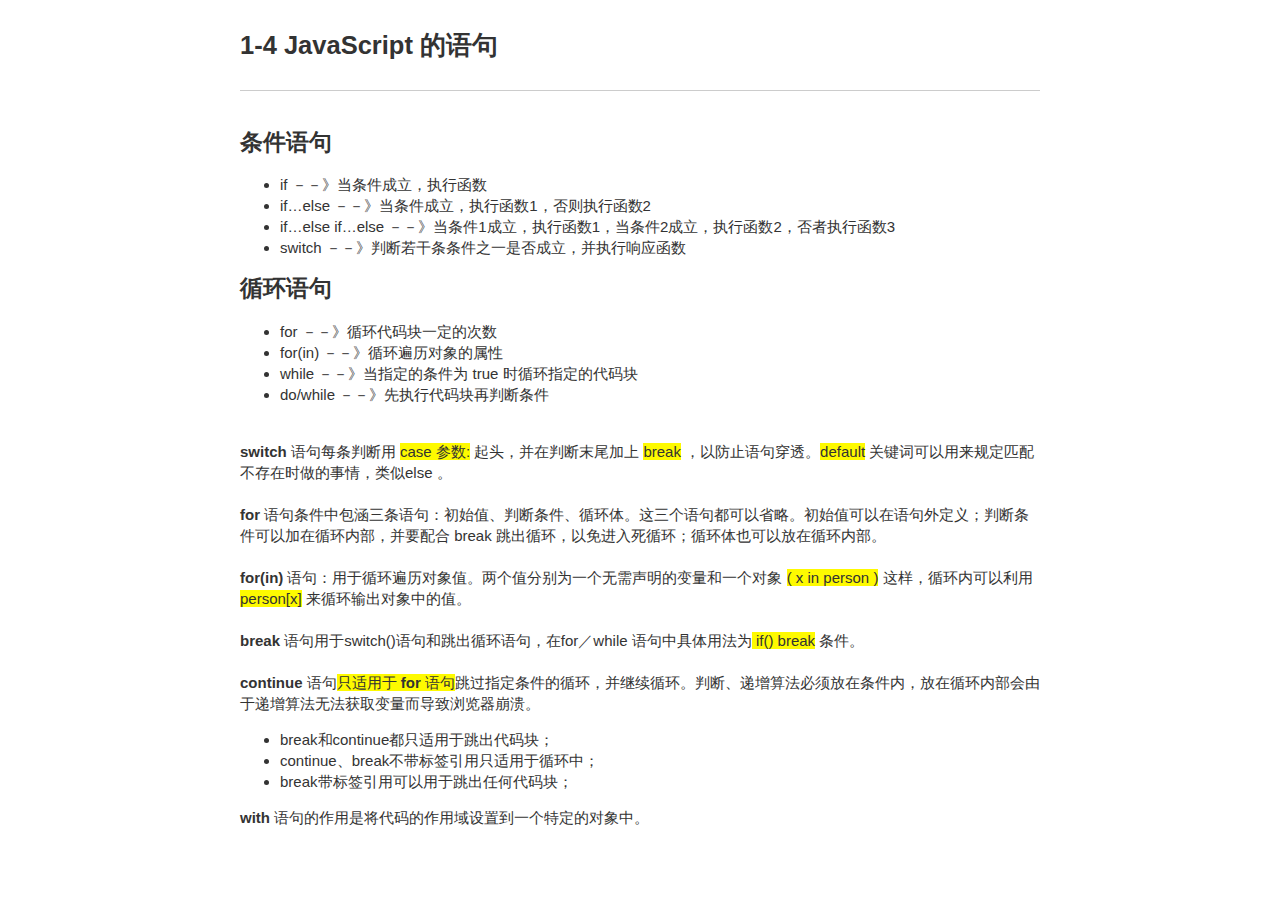
<file: 1-4 JavaScript 的语句/1-4 JavaScript 的语句.html>
<!DOCTYPE html>
<html>
<head>
  <meta charset="utf-8">
  <meta http-equiv="X-UA-Compatible" content="IE=edge">
  <!-- common.css -->
  <style>* {-webkit-tap-highlight-color: rgba(0,0,0,0);}html {-webkit-text-size-adjust: none;}body {font-family: Arial, Helvetica, sans-serif;margin: 0;color: #333;word-wrap: break-word;}h1, h2, h3, h4, h5, h6 {line-height: 1.1;}img {max-width: 100% !important;}blockquote {margin: 0;padding: 0 15px;color: #777;border-left: 4px solid #ddd;}hr {background-color: #ddd;border: 0;height: 1px;margin: 15px 0;}code {font-family: Menlo, Consolas, 'Ubuntu Mono', Monaco, 'source-code-pro', monospace;line-height: 1.4;margin: 0;padding: 0.2em 0;font-size: 85%;background-color: rgba(0,0,0,0.04);border-radius: 3px;}pre {margin: 0;}pre > code {margin: 0;padding: 0;font-size: 100%;word-break: normal;background: transparent;border: 0;}ol {list-style-type: decimal;}ol ol, ul ol {list-style-type: lower-latin;}ol ol ol, ul ol ol, ul ul ol, ol ul ol {list-style-type: lower-roman;}table {border-spacing: 0;border-collapse: collapse;margin-top: 0;margin-bottom: 16px;}table th {font-weight: bold;}table th, table td {padding: 6px 13px;border: 1px solid #ddd;}table tr {border-top: 1px solid #ccc;}table tr:nth-child(even) {background-color: #f8f8f8;}input[type="checkbox"] {cursor: default;margin-right: 0.5em;font-size: 13px;}.task-list-item {list-style-type: none;}.task-list-item+.task-list-item {margin-top: 3px;}.task-list-item input {float: left;margin: 0.3em 1em 0.25em -1.6em;vertical-align: middle;}#tag-field {margin: 8px 2px 10px;}#tag-field .tag {display: inline-block;background: #cadff3;border-radius: 4px;padding: 1px 8px;color: black;font-size: 12px;margin-right: 10px;line-height: 1.4;}</style>
  <!-- ace-static.css -->
  <style>.ace_static_highlight {white-space: pre-wrap;}.ace_static_highlight .ace_gutter {width: 2em;text-align: right;padding: 0 3px 0 0;margin-right: 3px;}.ace_static_highlight.ace_show_gutter .ace_line {padding-left: 2.6em;}.ace_static_highlight .ace_line {position: relative;}.ace_static_highlight .ace_gutter-cell {-moz-user-select: -moz-none;-khtml-user-select: none;-webkit-user-select: none;user-select: none;top: 0;bottom: 0;left: 0;position: absolute;}.ace_static_highlight .ace_gutter-cell:before {content: counter(ace_line, decimal);counter-increment: ace_line;}.ace_static_highlight {counter-reset: ace_line;}</style>
  <style>.ace-chrome .ace_gutter {background: #ebebeb;color: #333;overflow : hidden;}.ace-chrome .ace_print-margin {width: 1px;background: #e8e8e8;}.ace-chrome {background-color: #FFFFFF;color: black;}.ace-chrome .ace_cursor {color: black;}.ace-chrome .ace_invisible {color: rgb(191, 191, 191);}.ace-chrome .ace_constant.ace_buildin {color: rgb(88, 72, 246);}.ace-chrome .ace_constant.ace_language {color: rgb(88, 92, 246);}.ace-chrome .ace_constant.ace_library {color: rgb(6, 150, 14);}.ace-chrome .ace_invalid {background-color: rgb(153, 0, 0);color: white;}.ace-chrome .ace_fold {}.ace-chrome .ace_support.ace_function {color: rgb(60, 76, 114);}.ace-chrome .ace_support.ace_constant {color: rgb(6, 150, 14);}.ace-chrome .ace_support.ace_type,.ace-chrome .ace_support.ace_class.ace-chrome .ace_support.ace_other {color: rgb(109, 121, 222);}.ace-chrome .ace_variable.ace_parameter {font-style:italic;color:#FD971F;}.ace-chrome .ace_keyword.ace_operator {color: rgb(104, 118, 135);}.ace-chrome .ace_comment {color: #236e24;}.ace-chrome .ace_comment.ace_doc {color: #236e24;}.ace-chrome .ace_comment.ace_doc.ace_tag {color: #236e24;}.ace-chrome .ace_constant.ace_numeric {color: rgb(0, 0, 205);}.ace-chrome .ace_variable {color: rgb(49, 132, 149);}.ace-chrome .ace_xml-pe {color: rgb(104, 104, 91);}.ace-chrome .ace_entity.ace_name.ace_function {color: #0000A2;}.ace-chrome .ace_heading {color: rgb(12, 7, 255);}.ace-chrome .ace_list {color:rgb(185, 6, 144);}.ace-chrome .ace_marker-layer .ace_selection {background: rgb(181, 213, 255);}.ace-chrome .ace_marker-layer .ace_step {background: rgb(252, 255, 0);}.ace-chrome .ace_marker-layer .ace_stack {background: rgb(164, 229, 101);}.ace-chrome .ace_marker-layer .ace_bracket {margin: -1px 0 0 -1px;border: 1px solid rgb(192, 192, 192);}.ace-chrome .ace_marker-layer .ace_active-line {background: rgba(0, 0, 0, 0.07);}.ace-chrome .ace_gutter-active-line {background-color : #dcdcdc;}.ace-chrome .ace_marker-layer .ace_selected-word {background: rgb(250, 250, 255);border: 1px solid rgb(200, 200, 250);}.ace-chrome .ace_storage,.ace-chrome .ace_keyword,.ace-chrome .ace_meta.ace_tag {color: rgb(147, 15, 128);}.ace-chrome .ace_string.ace_regex {color: rgb(255, 0, 0)}.ace-chrome .ace_string {color: #1A1AA6;}.ace-chrome .ace_entity.ace_other.ace_attribute-name {color: #994409;}.ace-chrome .ace_indent-guide {background: url("[data-uri]") right repeat-y;}</style>
  <!-- export.css -->
  <style>
    body{margin:0 auto;max-width:800px;line-height:1.4}
    #nav{margin:5px 0 10px;font-size:15px}
    #titlearea{border-bottom:1px solid #ccc;font-size:17px;padding:10px 0;}
    #contentarea{font-size:15px;margin:16px 0}
    .cell{outline:0;min-height:20px;margin:5px 0;padding:5px 0;}
    .code-cell{font-family:Menlo,Consolas,'Ubuntu Mono',Monaco,'source-code-pro',monospace;font-size:12px;}
    .latex-cell{white-space:pre-wrap;}
  </style>
  <!-- User CSS -->
  <style> .text-cell {font-size: 15px;}.code-cell {font-size: 12px;}.markdown-cell {font-size: 15px;}.latex-cell {font-size: 15px;}</style>
</head>
<body>
  
  <div id="titlearea">
    <h2>1-4 JavaScript 的语句</h2>
  </div>
  <div id="contentarea"><div class="cell text-cell"><h2>条件语句</h2>
<ul>
<li>if －－》当条件成立，执行函数</li><li>if…else －－》当条件成立，执行函数1，否则执行函数2</li><li>if…else if…else －－》当条件1成立，执行函数1，当条件2成立，执行函数2，否者执行函数3</li><li>switch －－》判断若干条条件之一是否成立，并执行响应函数</li></ul>
<h2>循环语句</h2>
<ul>
<li>for －－》循环代码块一定的次数</li><li>for(in) －－》循环遍历对象的属性</li><li>while －－》当指定的条件为 true 时循环指定的代码块</li><li>do/while －－》先执行代码块再判断条件</li></ul><div><b><br></b></div><div><b>switch</b> 语句每条判断用 <font color="#323232" style="background-color: rgb(254, 250, 0);">case 参数:</font> 起头，并在判断末尾加上 <font color="#323232" style="background-color: rgb(254, 250, 0);">break</font> ，以防止语句穿透。<font color="#323232" style="background-color: rgb(254, 250, 0);">default</font> 关键词可以用来规定匹配不存在时做的事情，类似else 。</div><div><br></div><div><b>for</b> 语句条件中包涵三条语句：初始值、判断条件、循环体。这三个语句都可以省略。初始值可以在语句外定义；判断条件可以加在循环内部，并要配合 break 跳出循环，以免进入死循环；循环体也可以放在循环内部。</div><div><br></div><div><b>for(in)</b>&nbsp;语句：用于循环遍历对象值。两个值分别为一个无需声明的变量和一个对象&nbsp;<font color="#323232" style="background-color: rgb(254, 250, 0);">( x in person )</font><font><font>&nbsp;这样，循环内可以利用 <font color="#323232" style="background-color: rgb(254, 250, 0);">person[x]</font> 来循环输出对象中的值。</font></font><br></div><div><br></div><div><b>break</b>&nbsp;语句用于switch()语句和跳出循环语句，在for／while 语句中具体用法为<font color="#323232" style="background-color: rgb(254, 250, 0);"> if() break</font>&nbsp;条件。<br></div><div><br></div>
<div><b>continue&nbsp;</b>语句<font color="#323232" style="background-color: rgb(254, 250, 0);">只适用于 <b>for</b> 语句</font>跳过指定条件的循环，并继续循环。判断、递增算法必须放在条件内，放在循环内部会由于递增算法无法获取变量而导致浏览器崩溃。</div><ul><li>break和continue都只适用于跳出代码块；<br></li><li>continue、break不带标签引用只适用于循环中；<br></li><li>break带标签引用可以用于跳出任何代码块；<br></li></ul>
<p><b>with</b> 语句的作用是将代码的作用域设置到一个特定的对象中。</p>
</div></div>
  <script></script>
</body>
</html>
</file>
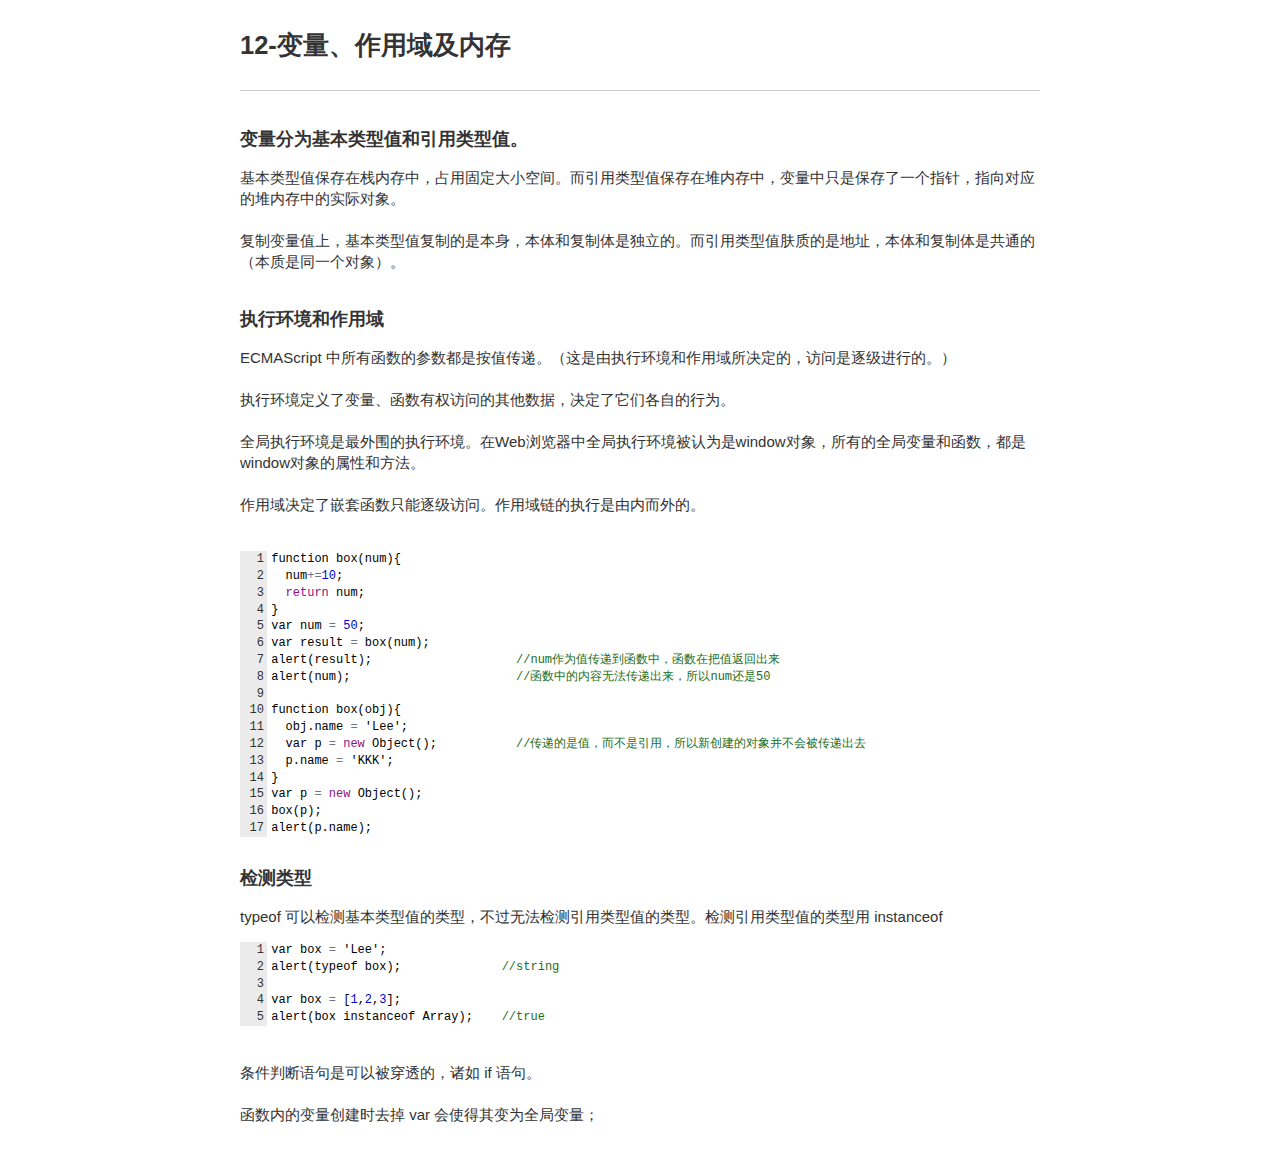
<file: 12-变量作用域及内存/12-变量、作用域及内存/12-变量、作用域及内存.html>
<!DOCTYPE html>
<html>
<head>
  <meta charset="utf-8">
  <meta http-equiv="X-UA-Compatible" content="IE=edge">
  <!-- common.css -->
  <style>* {-webkit-tap-highlight-color: rgba(0,0,0,0);}html {-webkit-text-size-adjust: none;}body {font-family: Arial, Helvetica, sans-serif;margin: 0;color: #333;word-wrap: break-word;}h1, h2, h3, h4, h5, h6 {line-height: 1.1;}img {max-width: 100% !important;}blockquote {margin: 0;padding: 0 15px;color: #777;border-left: 4px solid #ddd;}hr {background-color: #ddd;border: 0;height: 1px;margin: 15px 0;}code {font-family: Menlo, Consolas, 'Ubuntu Mono', Monaco, 'source-code-pro', monospace;line-height: 1.4;margin: 0;padding: 0.2em 0;font-size: 85%;background-color: rgba(0,0,0,0.04);border-radius: 3px;}pre > code {margin: 0;padding: 0;font-size: 100%;word-break: normal;background: transparent;border: 0;}ol {list-style-type: decimal;}ol ol, ul ol {list-style-type: lower-latin;}ol ol ol, ul ol ol, ul ul ol, ol ul ol {list-style-type: lower-roman;}table {border-spacing: 0;border-collapse: collapse;margin-top: 0;margin-bottom: 16px;}table th {font-weight: bold;}table th, table td {padding: 6px 13px;border: 1px solid #ddd;}table tr {border-top: 1px solid #ccc;}table tr:nth-child(even) {background-color: #f8f8f8;}input[type="checkbox"] {cursor: default;margin-right: 0.5em;font-size: 13px;}.task-list-item {list-style-type: none;}.task-list-item+.task-list-item {margin-top: 3px;}.task-list-item input {float: left;margin: 0.3em 1em 0.25em -1.6em;vertical-align: middle;}#tag-field {margin: 8px 2px 10px;}#tag-field .tag {display: inline-block;background: #cadff3;border-radius: 4px;padding: 1px 8px;color: black;font-size: 12px;margin-right: 10px;line-height: 1.4;}</style>
  <!-- ace-static.css -->
  <style>.ace_static_highlight {white-space: pre-wrap;}.ace_static_highlight .ace_gutter {width: 2em;text-align: right;padding: 0 3px 0 0;margin-right: 3px;}.ace_static_highlight.ace_show_gutter > .ace_line {padding-left: 2.6em;}.ace_static_highlight .ace_line {position: relative;}.ace_static_highlight .ace_gutter-cell {-moz-user-select: -moz-none;-khtml-user-select: none;-webkit-user-select: none;user-select: none;top: 0;bottom: 0;left: 0;position: absolute;}.ace_static_highlight .ace_gutter-cell:before {content: counter(ace_line, decimal);counter-increment: ace_line;}.ace_static_highlight {counter-reset: ace_line;}</style>
  <style>.ace-chrome .ace_gutter {background: #ebebeb;color: #333;overflow : hidden;}.ace-chrome .ace_print-margin {width: 1px;background: #e8e8e8;}.ace-chrome {background-color: #FFFFFF;color: black;}.ace-chrome .ace_cursor {color: black;}.ace-chrome .ace_invisible {color: rgb(191, 191, 191);}.ace-chrome .ace_constant.ace_buildin {color: rgb(88, 72, 246);}.ace-chrome .ace_constant.ace_language {color: rgb(88, 92, 246);}.ace-chrome .ace_constant.ace_library {color: rgb(6, 150, 14);}.ace-chrome .ace_invalid {background-color: rgb(153, 0, 0);color: white;}.ace-chrome .ace_fold {}.ace-chrome .ace_support.ace_function {color: rgb(60, 76, 114);}.ace-chrome .ace_support.ace_constant {color: rgb(6, 150, 14);}.ace-chrome .ace_support.ace_type,.ace-chrome .ace_support.ace_class.ace-chrome .ace_support.ace_other {color: rgb(109, 121, 222);}.ace-chrome .ace_variable.ace_parameter {font-style:italic;color:#FD971F;}.ace-chrome .ace_keyword.ace_operator {color: rgb(104, 118, 135);}.ace-chrome .ace_comment {color: #236e24;}.ace-chrome .ace_comment.ace_doc {color: #236e24;}.ace-chrome .ace_comment.ace_doc.ace_tag {color: #236e24;}.ace-chrome .ace_constant.ace_numeric {color: rgb(0, 0, 205);}.ace-chrome .ace_variable {color: rgb(49, 132, 149);}.ace-chrome .ace_xml-pe {color: rgb(104, 104, 91);}.ace-chrome .ace_entity.ace_name.ace_function {color: #0000A2;}.ace-chrome .ace_heading {color: rgb(12, 7, 255);}.ace-chrome .ace_list {color:rgb(185, 6, 144);}.ace-chrome .ace_marker-layer .ace_selection {background: rgb(181, 213, 255);}.ace-chrome .ace_marker-layer .ace_step {background: rgb(252, 255, 0);}.ace-chrome .ace_marker-layer .ace_stack {background: rgb(164, 229, 101);}.ace-chrome .ace_marker-layer .ace_bracket {margin: -1px 0 0 -1px;border: 1px solid rgb(192, 192, 192);}.ace-chrome .ace_marker-layer .ace_active-line {background: rgba(0, 0, 0, 0.07);}.ace-chrome .ace_gutter-active-line {background-color : #dcdcdc;}.ace-chrome .ace_marker-layer .ace_selected-word {background: rgb(250, 250, 255);border: 1px solid rgb(200, 200, 250);}.ace-chrome .ace_storage,.ace-chrome .ace_keyword,.ace-chrome .ace_meta.ace_tag {color: rgb(147, 15, 128);}.ace-chrome .ace_string.ace_regex {color: rgb(255, 0, 0)}.ace-chrome .ace_string {color: #1A1AA6;}.ace-chrome .ace_entity.ace_other.ace_attribute-name {color: #994409;}.ace-chrome .ace_indent-guide {background: url("[data-uri]") right repeat-y;}</style>
  <!-- export.css -->
  <style>
    body{margin:0 auto;max-width:800px;line-height:1.4}
    #nav{margin:5px 0 10px;font-size:15px}
    #titlearea{border-bottom:1px solid #ccc;font-size:17px;padding:10px 0;}
    #contentarea{font-size:15px;margin:16px 0}
    .cell{outline:0;min-height:20px;margin:5px 0;padding:5px 0;}
    .code-cell{font-family:Menlo,Consolas,'Ubuntu Mono',Monaco,'source-code-pro',monospace;font-size:12px;}
    .latex-cell{white-space:pre-wrap;}
  </style>
  <!-- User CSS -->
  <style> .text-cell {font-size: 15px;}.code-cell {font-size: 12px;}.markdown-cell {font-size: 15px;}.latex-cell {font-size: 15px;}</style>
</head>
<body>
  
  <div id="titlearea">
    <h2>12-变量、作用域及内存</h2>
  </div>
  <div id="contentarea"><div class="cell text-cell"><h3><b>变量分为基本类型值和引用类型值。</b></h3><div>基本类型值保存在栈内存中，占用固定大小空间。而引用类型值保存在堆内存中，变量中只是保存了一个指针，指向对应的堆内存中的实际对象。</div><div><br></div><div>复制变量值上，基本类型值复制的是本身，本体和复制体是独立的。而引用类型值肤质的是地址，本体和复制体是共通的（本质是同一个对象）。</div><div><br></div><div><font><h3>执行环境和作用域</h3></font></div><div><font>ECMAScript 中所有函数的参数都是按值传递。（这是由执行环境和作用域所决定的，访问是逐级进行的。）</font></div><div><font><br></font></div><div><font>执行环境定义了变量、函数有权访问的其他数据，决定了它们各自的行为。<br></font></div><div><font><br></font></div><div><font><div>全局执行环境是最外围的执行环境。在Web浏览器中全局执行环境被认为是window对象，所有的全局变量和函数，都是window对象的属性和方法。</div><div><br></div><div>作用域决定了嵌套函数只能逐级访问。作用域链的执行是由内而外的。</div></font></div><div><font><br></font></div></div><div class="cell code-cell"><div class="ace-chrome"><div class="ace_static_highlight ace_show_gutter" style="counter-reset:ace_line 0"><div class="ace_line"><span class="ace_gutter ace_gutter-cell" unselectable="on"></span><span class="ace_identifier">function</span> <span class="ace_identifier">box</span><span class="ace_paren ace_lparen">(</span><span class="ace_identifier">num</span><span class="ace_paren ace_rparen">)</span><span class="ace_paren ace_lparen">{</span>
</div><div class="ace_line"><span class="ace_gutter ace_gutter-cell" unselectable="on"></span>  <span class="ace_identifier">num</span><span class="ace_keyword ace_operator">+=</span><span class="ace_constant ace_numeric">10</span><span class="ace_punctuation ace_operator">;</span>
</div><div class="ace_line"><span class="ace_gutter ace_gutter-cell" unselectable="on"></span>  <span class="ace_keyword ace_control">return</span> <span class="ace_identifier">num</span><span class="ace_punctuation ace_operator">;</span>
</div><div class="ace_line"><span class="ace_gutter ace_gutter-cell" unselectable="on"></span><span class="ace_paren ace_rparen">}</span>
</div><div class="ace_line"><span class="ace_gutter ace_gutter-cell" unselectable="on"></span><span class="ace_identifier">var</span> <span class="ace_identifier">num</span> <span class="ace_keyword ace_operator">=</span> <span class="ace_constant ace_numeric">50</span><span class="ace_punctuation ace_operator">;</span>
</div><div class="ace_line"><span class="ace_gutter ace_gutter-cell" unselectable="on"></span><span class="ace_identifier">var</span> <span class="ace_identifier">result</span> <span class="ace_keyword ace_operator">=</span> <span class="ace_identifier">box</span><span class="ace_paren ace_lparen">(</span><span class="ace_identifier">num</span><span class="ace_paren ace_rparen">)</span><span class="ace_punctuation ace_operator">;</span>
</div><div class="ace_line"><span class="ace_gutter ace_gutter-cell" unselectable="on"></span><span class="ace_identifier">alert</span><span class="ace_paren ace_lparen">(</span><span class="ace_identifier">result</span><span class="ace_paren ace_rparen">)</span><span class="ace_punctuation ace_operator">;</span>                    <span class="ace_comment">//num<span class="ace_cjk" style="width:NaNpx">作</span><span class="ace_cjk" style="width:NaNpx">为</span><span class="ace_cjk" style="width:NaNpx">值</span><span class="ace_cjk" style="width:NaNpx">传</span><span class="ace_cjk" style="width:NaNpx">递</span><span class="ace_cjk" style="width:NaNpx">到</span><span class="ace_cjk" style="width:NaNpx">函</span><span class="ace_cjk" style="width:NaNpx">数</span><span class="ace_cjk" style="width:NaNpx">中</span><span class="ace_cjk" style="width:NaNpx">，</span><span class="ace_cjk" style="width:NaNpx">函</span><span class="ace_cjk" style="width:NaNpx">数</span><span class="ace_cjk" style="width:NaNpx">在</span><span class="ace_cjk" style="width:NaNpx">把</span><span class="ace_cjk" style="width:NaNpx">值</span><span class="ace_cjk" style="width:NaNpx">返</span><span class="ace_cjk" style="width:NaNpx">回</span><span class="ace_cjk" style="width:NaNpx">出</span><span class="ace_cjk" style="width:NaNpx">来</span></span>
</div><div class="ace_line"><span class="ace_gutter ace_gutter-cell" unselectable="on"></span><span class="ace_identifier">alert</span><span class="ace_paren ace_lparen">(</span><span class="ace_identifier">num</span><span class="ace_paren ace_rparen">)</span><span class="ace_punctuation ace_operator">;</span>                       <span class="ace_comment">//<span class="ace_cjk" style="width:NaNpx">函</span><span class="ace_cjk" style="width:NaNpx">数</span><span class="ace_cjk" style="width:NaNpx">中</span><span class="ace_cjk" style="width:NaNpx">的</span><span class="ace_cjk" style="width:NaNpx">内</span><span class="ace_cjk" style="width:NaNpx">容</span><span class="ace_cjk" style="width:NaNpx">无</span><span class="ace_cjk" style="width:NaNpx">法</span><span class="ace_cjk" style="width:NaNpx">传</span><span class="ace_cjk" style="width:NaNpx">递</span><span class="ace_cjk" style="width:NaNpx">出</span><span class="ace_cjk" style="width:NaNpx">来</span><span class="ace_cjk" style="width:NaNpx">，</span><span class="ace_cjk" style="width:NaNpx">所</span><span class="ace_cjk" style="width:NaNpx">以</span>num<span class="ace_cjk" style="width:NaNpx">还</span><span class="ace_cjk" style="width:NaNpx">是</span>50</span>
</div><div class="ace_line"><span class="ace_gutter ace_gutter-cell" unselectable="on"></span>
</div><div class="ace_line"><span class="ace_gutter ace_gutter-cell" unselectable="on"></span><span class="ace_identifier">function</span> <span class="ace_identifier">box</span><span class="ace_paren ace_lparen">(</span><span class="ace_identifier">obj</span><span class="ace_paren ace_rparen">)</span><span class="ace_paren ace_lparen">{</span>
</div><div class="ace_line"><span class="ace_gutter ace_gutter-cell" unselectable="on"></span>  <span class="ace_identifier">obj</span><span class="ace_punctuation ace_operator">.</span><span class="ace_identifier">name</span> <span class="ace_keyword ace_operator">=</span> '<span class="ace_identifier">Lee</span>'<span class="ace_punctuation ace_operator">;</span>
</div><div class="ace_line"><span class="ace_gutter ace_gutter-cell" unselectable="on"></span>  <span class="ace_identifier">var</span> <span class="ace_identifier">p</span> <span class="ace_keyword ace_operator">=</span> <span class="ace_storage ace_modifier">new</span> <span class="ace_identifier">Object</span><span class="ace_paren ace_lparen">(</span><span class="ace_paren ace_rparen">)</span><span class="ace_punctuation ace_operator">;</span>           <span class="ace_comment">//<span class="ace_cjk" style="width:NaNpx">传</span><span class="ace_cjk" style="width:NaNpx">递</span><span class="ace_cjk" style="width:NaNpx">的</span><span class="ace_cjk" style="width:NaNpx">是</span><span class="ace_cjk" style="width:NaNpx">值</span><span class="ace_cjk" style="width:NaNpx">，</span><span class="ace_cjk" style="width:NaNpx">而</span><span class="ace_cjk" style="width:NaNpx">不</span><span class="ace_cjk" style="width:NaNpx">是</span><span class="ace_cjk" style="width:NaNpx">引</span><span class="ace_cjk" style="width:NaNpx">用</span><span class="ace_cjk" style="width:NaNpx">，</span><span class="ace_cjk" style="width:NaNpx">所</span><span class="ace_cjk" style="width:NaNpx">以</span><span class="ace_cjk" style="width:NaNpx">新</span><span class="ace_cjk" style="width:NaNpx">创</span><span class="ace_cjk" style="width:NaNpx">建</span><span class="ace_cjk" style="width:NaNpx">的</span><span class="ace_cjk" style="width:NaNpx">对</span><span class="ace_cjk" style="width:NaNpx">象</span><span class="ace_cjk" style="width:NaNpx">并</span><span class="ace_cjk" style="width:NaNpx">不</span><span class="ace_cjk" style="width:NaNpx">会</span><span class="ace_cjk" style="width:NaNpx">被</span><span class="ace_cjk" style="width:NaNpx">传</span><span class="ace_cjk" style="width:NaNpx">递</span><span class="ace_cjk" style="width:NaNpx">出</span><span class="ace_cjk" style="width:NaNpx">去</span></span>
</div><div class="ace_line"><span class="ace_gutter ace_gutter-cell" unselectable="on"></span>  <span class="ace_identifier">p</span><span class="ace_punctuation ace_operator">.</span><span class="ace_identifier">name</span> <span class="ace_keyword ace_operator">=</span> '<span class="ace_identifier">KKK</span>'<span class="ace_punctuation ace_operator">;</span>
</div><div class="ace_line"><span class="ace_gutter ace_gutter-cell" unselectable="on"></span><span class="ace_paren ace_rparen">}</span>
</div><div class="ace_line"><span class="ace_gutter ace_gutter-cell" unselectable="on"></span><span class="ace_identifier">var</span> <span class="ace_identifier">p</span> <span class="ace_keyword ace_operator">=</span> <span class="ace_storage ace_modifier">new</span> <span class="ace_identifier">Object</span><span class="ace_paren ace_lparen">(</span><span class="ace_paren ace_rparen">)</span><span class="ace_punctuation ace_operator">;</span>
</div><div class="ace_line"><span class="ace_gutter ace_gutter-cell" unselectable="on"></span><span class="ace_identifier">box</span><span class="ace_paren ace_lparen">(</span><span class="ace_identifier">p</span><span class="ace_paren ace_rparen">)</span><span class="ace_punctuation ace_operator">;</span>
</div><div class="ace_line"><span class="ace_gutter ace_gutter-cell" unselectable="on"></span><span class="ace_identifier">alert</span><span class="ace_paren ace_lparen">(</span><span class="ace_identifier">p</span><span class="ace_punctuation ace_operator">.</span><span class="ace_identifier">name</span><span class="ace_paren ace_rparen">)</span><span class="ace_punctuation ace_operator">;</span>
</div></div></div></div><div class="cell text-cell"><h3>检测类型</h3><div>typeof 可以检测基本类型值的类型，不过无法检测引用类型值的类型。检测引用类型值的类型用 instanceof</div></div><div class="cell code-cell"><div class="ace-chrome"><div class="ace_static_highlight ace_show_gutter" style="counter-reset:ace_line 0"><div class="ace_line"><span class="ace_gutter ace_gutter-cell" unselectable="on"></span><span class="ace_identifier">var</span> <span class="ace_identifier">box</span> <span class="ace_keyword ace_operator">=</span> '<span class="ace_identifier">Lee</span>'<span class="ace_punctuation ace_operator">;</span>
</div><div class="ace_line"><span class="ace_gutter ace_gutter-cell" unselectable="on"></span><span class="ace_identifier">alert</span><span class="ace_paren ace_lparen">(</span><span class="ace_identifier">typeof</span> <span class="ace_identifier">box</span><span class="ace_paren ace_rparen">)</span><span class="ace_punctuation ace_operator">;</span>              <span class="ace_comment">//string</span>
</div><div class="ace_line"><span class="ace_gutter ace_gutter-cell" unselectable="on"></span>
</div><div class="ace_line"><span class="ace_gutter ace_gutter-cell" unselectable="on"></span><span class="ace_identifier">var</span> <span class="ace_identifier">box</span> <span class="ace_keyword ace_operator">=</span> <span class="ace_paren ace_lparen">[</span><span class="ace_constant ace_numeric">1</span><span class="ace_punctuation ace_operator">,</span><span class="ace_constant ace_numeric">2</span><span class="ace_punctuation ace_operator">,</span><span class="ace_constant ace_numeric">3</span><span class="ace_paren ace_rparen">]</span><span class="ace_punctuation ace_operator">;</span>
</div><div class="ace_line"><span class="ace_gutter ace_gutter-cell" unselectable="on"></span><span class="ace_identifier">alert</span><span class="ace_paren ace_lparen">(</span><span class="ace_identifier">box</span> <span class="ace_identifier">instanceof</span> <span class="ace_identifier">Array</span><span class="ace_paren ace_rparen">)</span><span class="ace_punctuation ace_operator">;</span>    <span class="ace_comment">//true</span>
</div></div></div></div><div class="cell text-cell"><div><br></div>条件判断语句是可以被穿透的，诸如 if 语句。<br><div><div><div><br></div><div>函数内的变量创建时去掉 var 会使得其变为全局变量；</div></div><div><br></div></div></div></div>
  <script></script>
</body>
</html>
</file>
<file: 1-1 JavaScript 基础使用/style.css>
body {
    width: 960px;
    margin: auto;
}

.content {
    border-bottom: 1px dotted rgba(119, 136, 85, 0.2);
    padding-bottom: 20px;
}
</file>
<file: style.css>
body {
    width: 960px;
    margin: auto;
}

.content {
    border-bottom: 1px dotted rgba(119, 136, 85, 0.2);
    padding-bottom: 20px;
}
</file>
